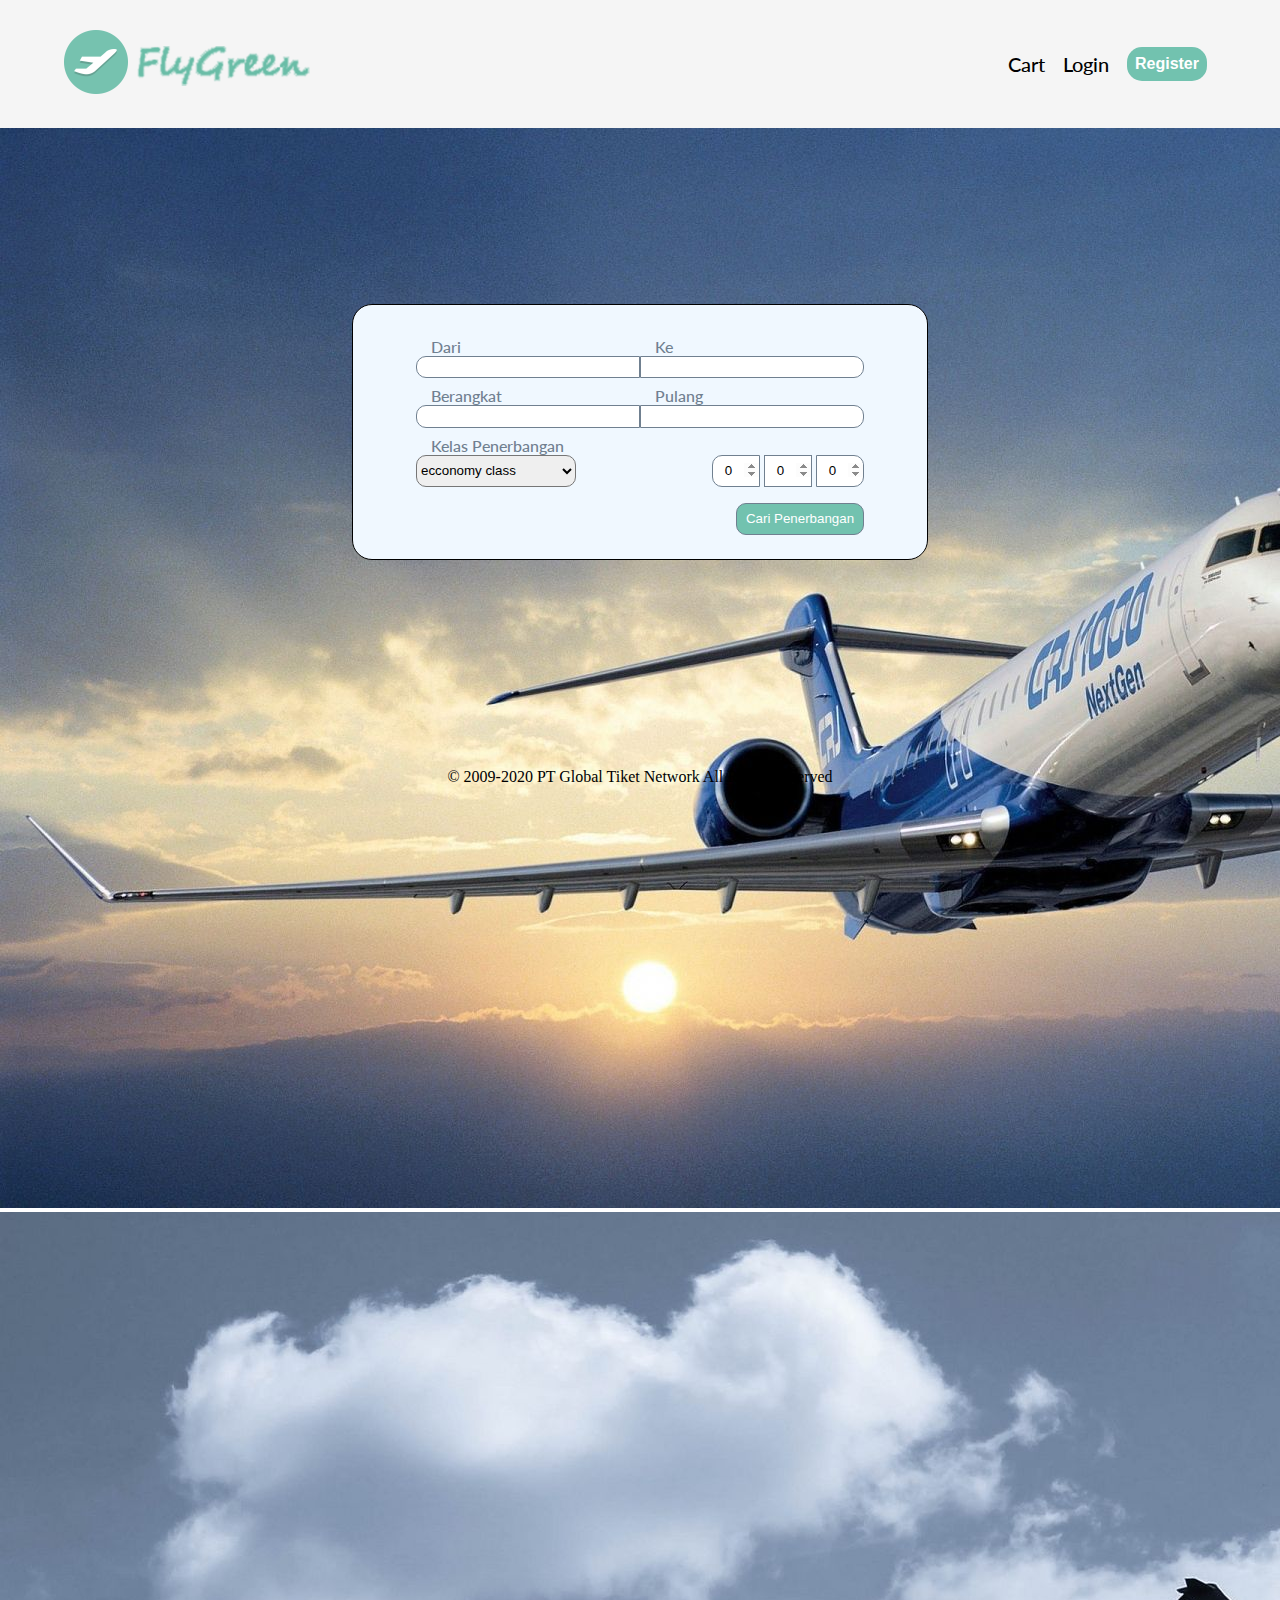
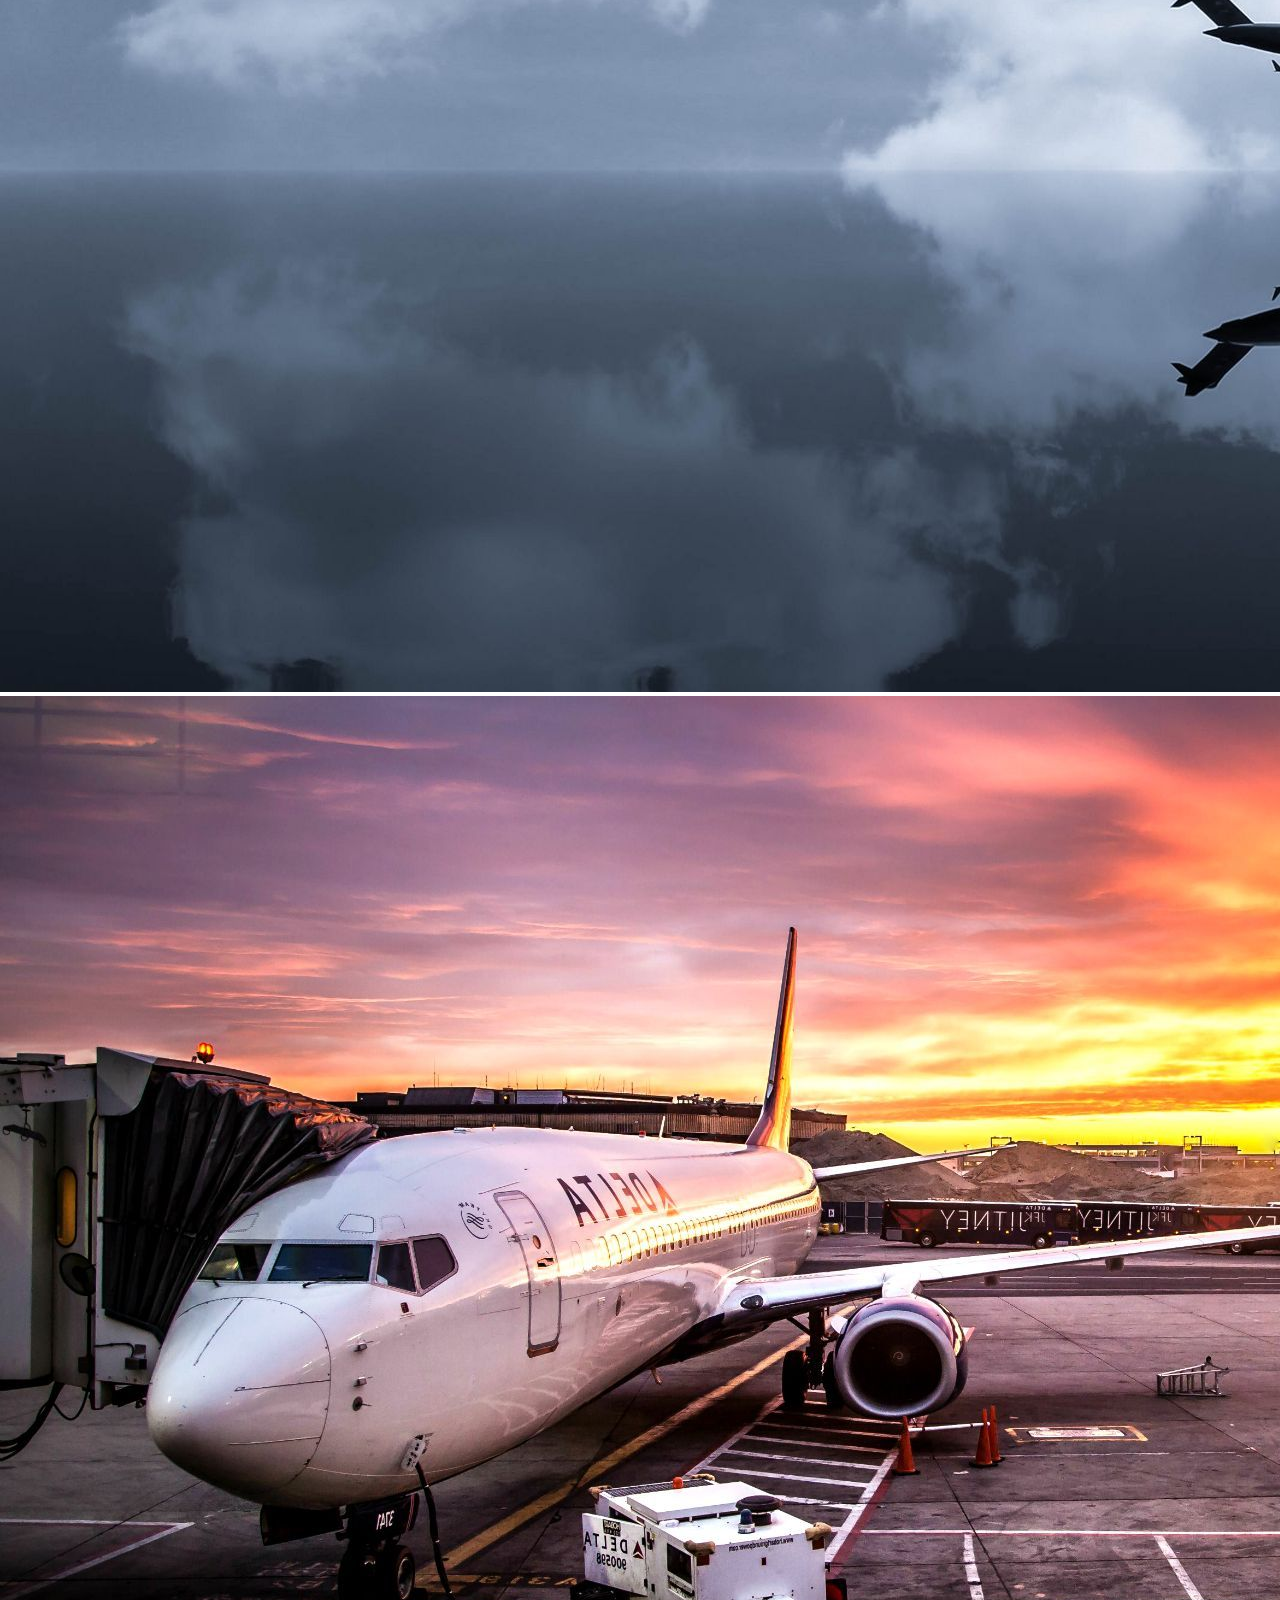
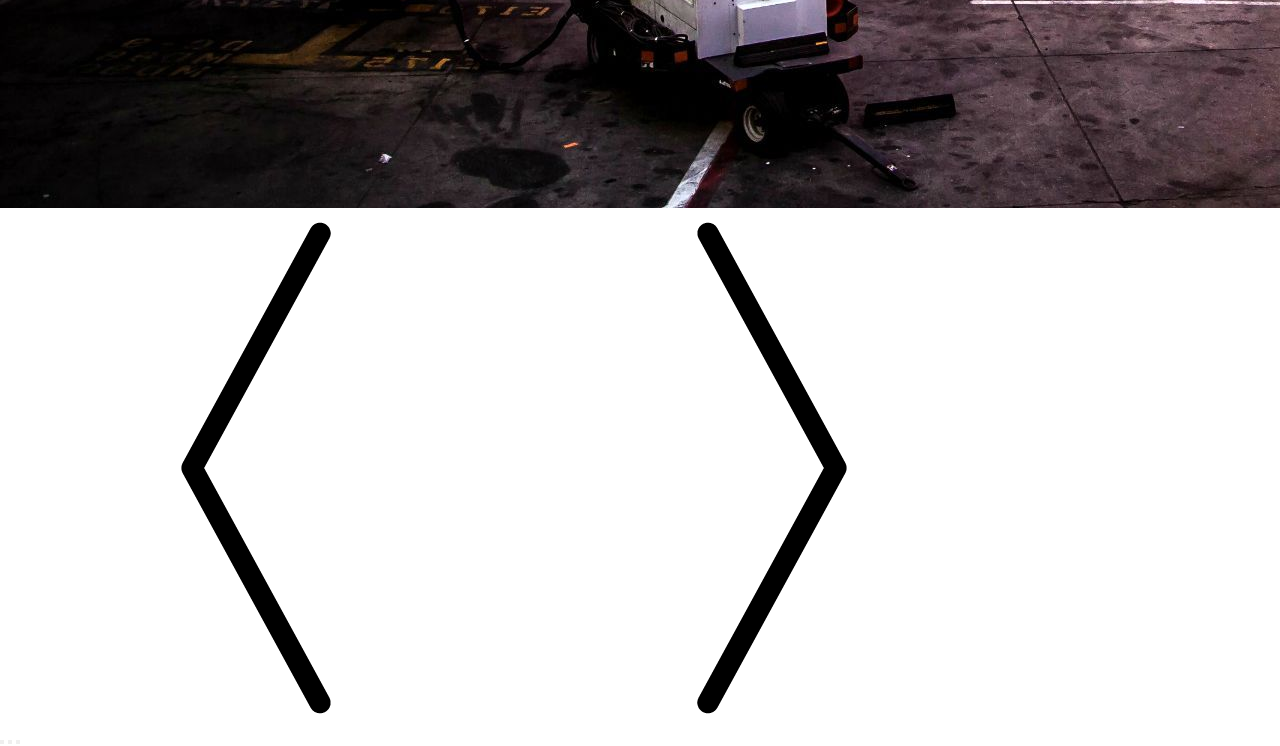
<file: index.html>
<!DOCTYPE html>
<html lang="en">
<head>
    <meta charset="UTF-8">
    <meta name="viewport" content="width=device-width, initial-scale=1.0">
    <title>Fly Green</title>
    <link rel="icon" href="img/1132272.png">
    <link rel="stylesheet" href="style.css">
    <link href="https://fonts.googleapis.com/css?family=Lato&display=swap" rel="stylesheet">
</head>
<body>
    <nav class="navbar">
        <span class="navbar_Logo">
            <img class="logo" src="img/1132272.png">
            <img class="company_name" src="img/nama.png">
        </span>
        <ul class="navbar_menu">
            <li class="navbar_items">cart</li>
            <li class="navbar_items"><a href="login.html">login</a></li>
            <li class="navbar_items"><a href="register.html"><button>Register</button></a></li>
        </ul>
    </nav>
    <div class="content">
        <div class="registration">
            <div class="carousel">
                
                <div class="carousel_container">
                    <ul class="carousel_track">
                        <li class="carousel_slide currentSlide">
                            <img class="carousel_image" src="img/carousel_sample.jpg" alt="picture1">
                        </li>
                        <li class="carousel_slide">
                            <img class="carousel_image" src="img/carousel_sample1.jpg" alt="picture1">
                        </li>
                        <li class="carousel_slide">
                            <img class="carousel_image" src="img/carousel_sample2.jpg" alt="picture1">
                        </li>
                    </ul>
                    <!-- <div class="slidex fade">
                        <img class="carousel_image" src="img/carousel_sample.jpg" alt="picture1">
                        <div class="carousel_caption">a Plane Flying</div>
                    </div>
                    <div class="slidex fade" >
                        <img class="carousel_image" src="img/carousel_sample1.jpg" alt="picture1">
                        <div class="carousel_caption">a Plane on the Sea</div>
                    </div>
                    <div class="slidex fade">
                        <img class="carousel_image" src="img/carousel_sample2.jpg" alt="picture1">
                        <div class="carousel_caption">a Docked Plane</div>
                    </div> -->
                </div>
                <a class="carousel_button prev"><img src="img/Arrow-Left-icon.png"></a>
                <a class="carousel_button next"><img src="img/Arrow-Right-icon.png"></a>
            </div>
            <div class="carousel_nav">
                <button class="carousel_indicator current_slide" ></button>
                <button class="carousel_indicator"></button>
                <button class="carousel_indicator"></button>
                <!-- <span class="progress_bar step4"></span>
                <span class="progress_bar step5"></span> -->
            </div>
            <div class="form_cari_penerbangan">
                <div class="form1">
                    <label class="label_index" for="fdari">Dari</label>
                    <input class="input_index left" type="text" id="fdari" name="fdari">
                    <label class="label_index" for="fberangkat">Berangkat</label>
                    <input class="input_index left"type="text" id="fname" name="fname">
                    <label class="label_index" for="flight_class">Kelas Penerbangan</label>
                    <select class="select_flight" id="flight_class" name="class">
                        <option value="ecconomy">ecconomy class</option>
                        <option value="first">first class</option>
                        <option value="business">business class</option>
                    </select>
                </div>
                <div class="form2">
                    <label class="label_index" for="fke">Ke</label>
                    <input class="input_index right" type="text" id="fke" name="fke">
                    <label class="label_index" for="fpulang">Pulang</label>
                    <input class="input_index right" type="text" id="fpulang" name="fpulang">
                    <span class="passenger">
                        <input  id="adult" class="pass_number left" type="number" min="0" step="1" value="0">
                        <input  id="kids" class="pass_number" type="number" min="0" step="1" value="0">
                        <input  id="baby" class="pass_number right" type="number" min="0" step="1" value="0">
                    </span>
                    <input class="submit_button" type="submit" value="Cari Penerbangan"> 
                </div>
            </div>
        </div>
    </div>

    <footer>
        <p class="copyright">© 2009-2020 PT Global Tiket Network All Rights Reserved</p>
    </footer>
    <script src="carousel.js"></script>
</body>

</html>
</file>
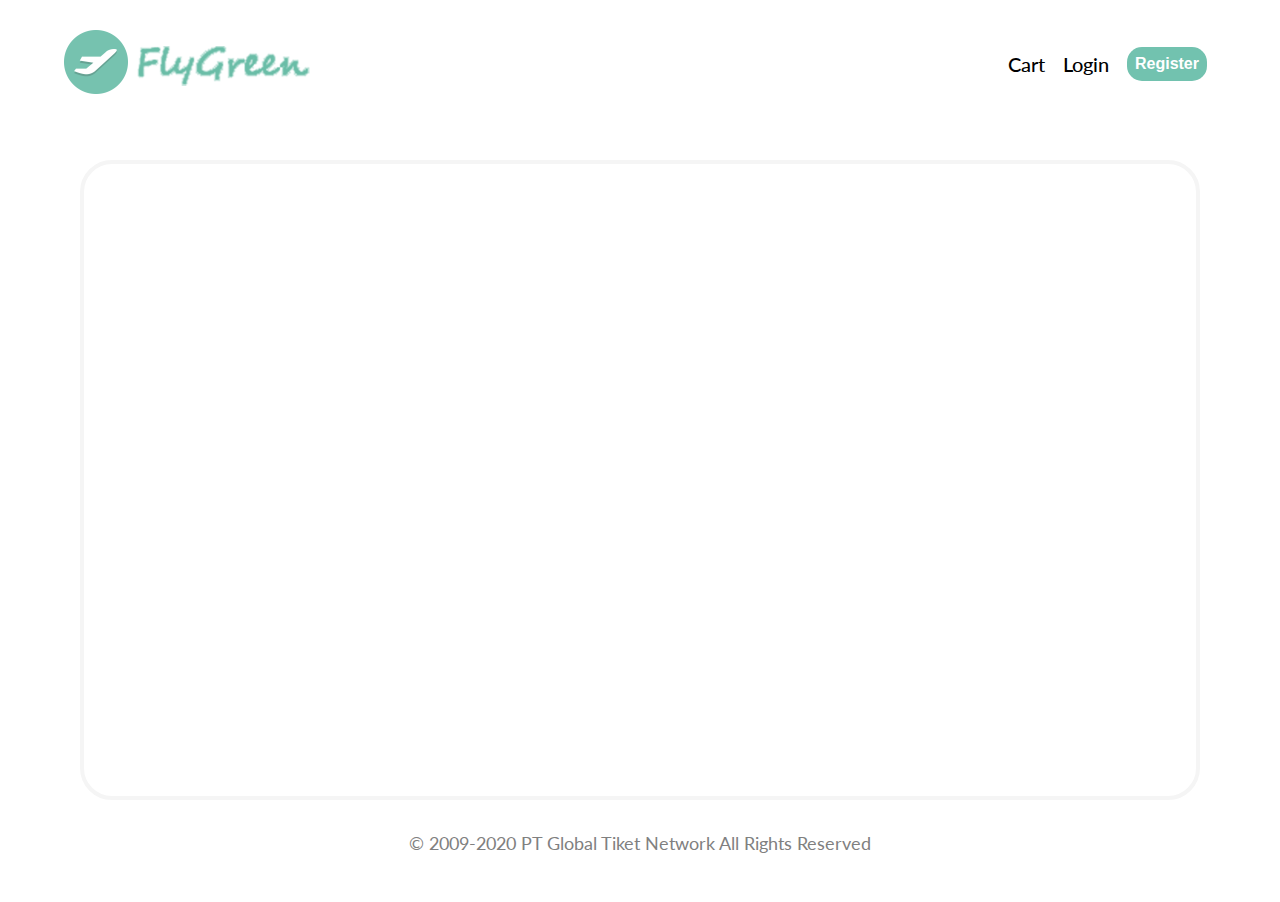
<file: cart.html>
<!DOCTYPE html>
<html lang="en">
<head>
    <meta charset="UTF-8">
    <meta name="viewport" content="width=device-width, initial-scale=1.0">
    <title>Fly Green</title>
    <link rel="icon" href="img/1132272.png">
    <link rel="stylesheet" href="style.css">
    <link href="https://fonts.googleapis.com/css?family=Lato&display=swap" rel="stylesheet"> 
    <link rel="stylesheet" href="https://cdnjs.cloudflare.com/ajax/libs/font-awesome/4.7.0/css/font-awesome.min.css"> 
</head>
<body>
    <nav class="navbar_cart">
        <span class="navbar_logo_cart">
            <img class="logo_cart" src="img/1132272.png">
            <img class="company_name_cart" src="img/nama.png">
        </span>
        <ul class="navbar_menu">
            <li class="navbar_items">Cart</li>
            <li class="navbar_items"><a href="login.html">Login</a></li>
            <li class="navbar_items"><a href="register.html"><button>Register</button></a></li>
        </ul>
    </nav>
    <div class="cart_body">
        <div class="cart_form">

        </div>    
    </div>

    <footer>
        <p class="copyright_cart">© 2009-2020 PT Global Tiket Network All Rights Reserved</p>
    </footer>
    
</body>
</html>
</file>
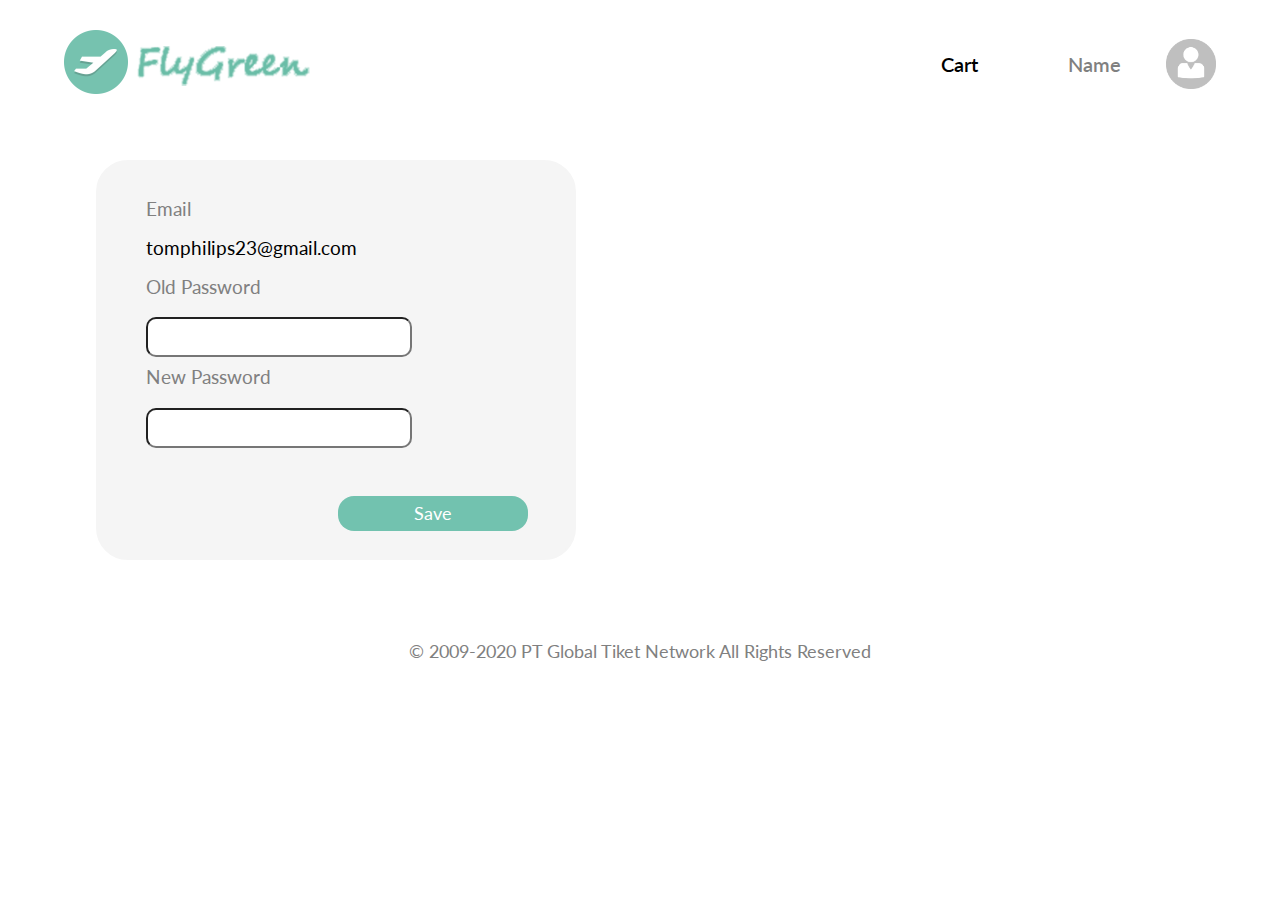
<file: changepass.html>
<!DOCTYPE html>
<html lang="en">
<head>
    <meta charset="UTF-8">
    <meta name="viewport" content="width=device-width, initial-scale=1.0">
    <title>Fly Green</title>
    <link rel="icon" href="img/1132272.png">
    <link rel="stylesheet" href="style.css">
    <link href="https://fonts.googleapis.com/css?family=Lato&display=swap" rel="stylesheet"> 
    <link rel="stylesheet" href="https://cdnjs.cloudflare.com/ajax/libs/font-awesome/4.7.0/css/font-awesome.min.css"> 
</head>
<body>
    <nav class="navbar_pass">
        <span class="navbar_logo_pass">
            <img class="logo_pass" src="img/1132272.png">
            <img class="company_name_pass" src="img/nama.png">
        </span>
        <ul class="navbar_menu_pass">
            <li class="navbar_items_pass"><a href="cart.html">Cart</a></li>
            <li class="navbar_items_pass">Name</li>
            <img class="person_pass" src="img/profile.gif">
        </ul>
    </nav>
    <div class="change_pass_form">
        <div class="change_pass_email">
            <p>Email</p>
        </div>
        <div class="change_pass_email_user">
            <p>tomphilips23@gmail.com</p>
        </div>
        <div class="old_pass_title">
            <p>Old Password</p>
        </div>
        <div class="old_pass_box_">
            <input class="input_change_pass" type="password" id="email" name="email">
        </div>
        <div class="new_pass_title">
            <p>New Password</p>
        </div>
        <div class="new_pass_box">
            <input class="input_change_pass" type="password" id="email" name="email">
        </div> 
        <div class="save_pass_button">
            <a href="#"><button class="save">Save</button></a>
        </div>          
    </div>
    <footer>
        <p class="copyright_pass">© 2009-2020 PT Global Tiket Network All Rights Reserved</p>
    </footer>
</body>
</html>
</file>
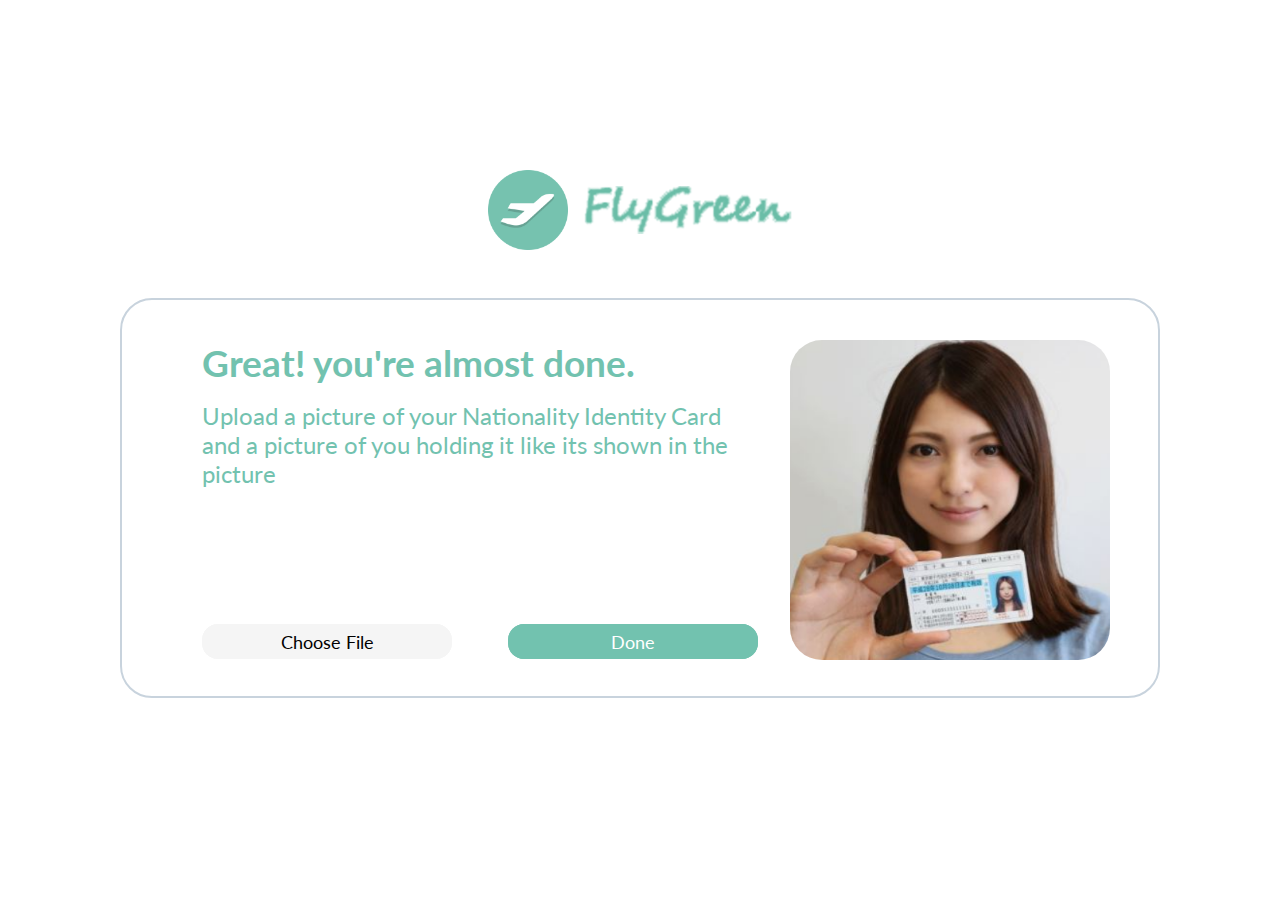
<file: confirm.html>
<!DOCTYPE html>
<html lang="en">
<head>
    <meta charset="UTF-8">
    <meta name="viewport" content="width=device-width, initial-scale=1.0">
    <title>Fly Green</title>
    <link rel="icon" href="img/1132272.png">
    <link rel="stylesheet" href="style.css">
    <link href="https://fonts.googleapis.com/css?family=Lato&display=swap" rel="stylesheet"> 
    <link rel="stylesheet" href="https://cdnjs.cloudflare.com/ajax/libs/font-awesome/4.7.0/css/font-awesome.min.css"> 
</head>
<body class="confirm_body">
    <div class="logo_confirm_name">
        <img class="logoc" src="img/1132272.png">
        <img class="namec" src="img/nama.png">
    </div>

    <div class="confirm_form">
        <div class="confirm_left">
            <div class="confirm_title">
                <h3>Great! you're almost done.</h3>
            </div>
            <div class="confirm_desc">
            <p>
                Upload a picture of your Nationality Identity Card and
                a picture of you holding it like its shown
                in the picture
            </p> 
            </div>
            <div class="confirm_button">
                <div class="choose_button">
                    <a href="#"><button class="choosefile2">Choose File</button></a>
                </div>
                <div class="done_button">
                    <a href="success.html"><button class="done">Done</button></a>
                </div>                 
            </div>
        </div>
        <div class="Confirm_right">
            <img class="person" src="img/Screenshot_7.png">
        </div>
    </div>
</body>
</html>
</file>
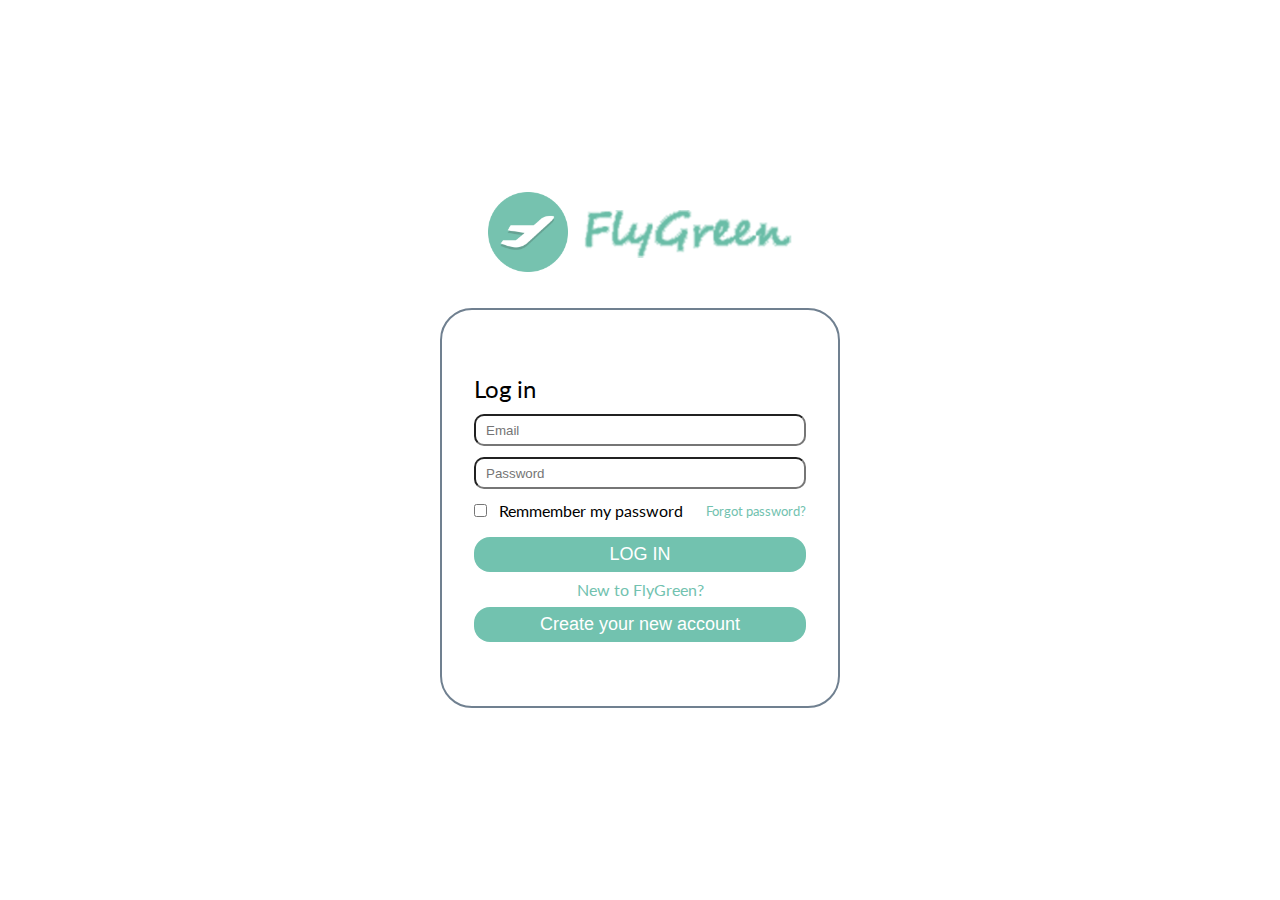
<file: login.html>
<!DOCTYPE html>
<html lang="en">
<head>
    <meta charset="UTF-8">
    <meta name="viewport" content="width=device-width, initial-scale=1.0">
    <title>Fly Green</title>
    <link rel="icon" href="img/1132272.png">
    <link rel="stylesheet" href="style.css">
    <link href="https://fonts.googleapis.com/css?family=Lato&display=swap" rel="stylesheet"> 
</head>
<body class="login_body">
    <div class="logo_name_holder">
        <a href="index.html"><img class="logom" src="img/1132272.png"></a>
        <img class="namem"src="img/nama.png">
    </div>
    <div class="login_form">
        <div class="login_title">
            <p>Log in</p>
        </div>
        <div class="email_box">
            <input class="input" type="text" id="email" name="email" placeholder="Email">
        </div>
        <div class="password_box">
            <input class="input" type="password" id="email" name="email" placeholder="Password">
        </div>
        <div class="remmember_box">
            <span>
                <input class="rmb" id="remmember" type="checkbox">
                <label class="rmb_label" for="remmember">Remmember my password</label>
            </span>
            <a class="forgot" href="#">Forgot password?</a>
        </div>
        <div class="login_button">
            <input class="lgn_button" type="submit" id="login" value="Log In"> 
        </div>
        <div class="newto_line">
            <span class="newto">New to FlyGreen?</span>
        </div>
        <div class="createnew_button">
            <a href="register.html"><button class="createnew">Create your new account</button></a>
        </div>
    </div>

</body>
</html>
</file>
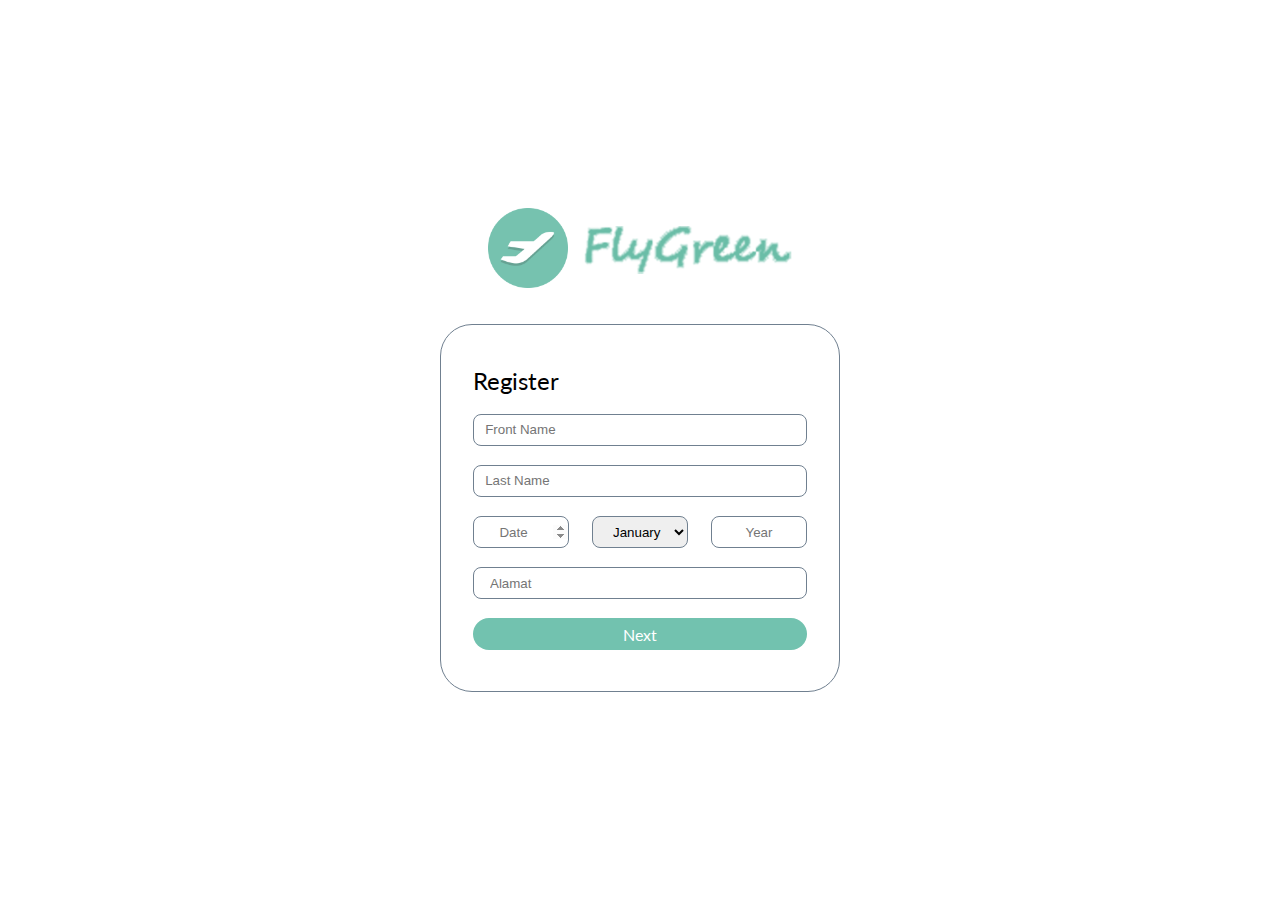
<file: register.html>
<!DOCTYPE html>
<html lang="en">
    <head>
        <meta charset="UTF-8">
        <meta name="viewport" content="width=device-width, initial-scale=1.0">
        <title>Fly Green</title>
        <link rel="icon" href="img/1132272.png">
        <link rel="stylesheet" href="style.css">
        <link href="https://fonts.googleapis.com/css?family=Lato&display=swap" rel="stylesheet"> 
    </head>
    <body class="regis_body">
        <div class="logo_regis">
            <a href="index.html"><img class="logo_form" src="img/1132272.png"></a>
            <img class="nama" src="img/nama.png">
        </div>
        <div class="regis_container">
            <div class="judul"><p>register</p></div>
                <form class="regis_name">
                    <input class="name" type="text" id="fname" name="fname" placeholder="Front Name">
                    <input class="name" type="text" id="bname" name="bname" placeholder="Last Name">
                    <span class="birth_date">
                        <input type="number" max="31" min="1" id="bdate" name="bdate" placeholder="Date">
                        <select id="bmonth" name="bmonth" placeholder="Month">
                            <option value="January">January</option>
                            <option value="Februray">Februray</option>
                            <option value="March">March</option>
                            <option value="April">April</option>
                            <option value="May">May</option>
                            <option value="June">June</option>
                            <option value="July">July</option>
                            <option value="August">August</option>
                            <option value="September">September</option>
                            <option value="October">October</option>
                            <option value="November">November</option>
                            <option value="December">December</option>
                        </select>
                        <input type="text" id="byear" name="byear" placeholder="Year">
                    </span>
                <input type="text" id="alamat" name="alamat" placeholder="Alamat">
            </form>
            <a href="register2.html"><button id="next">Next</button></a>
        </div>
    </body>
</html>
</file>
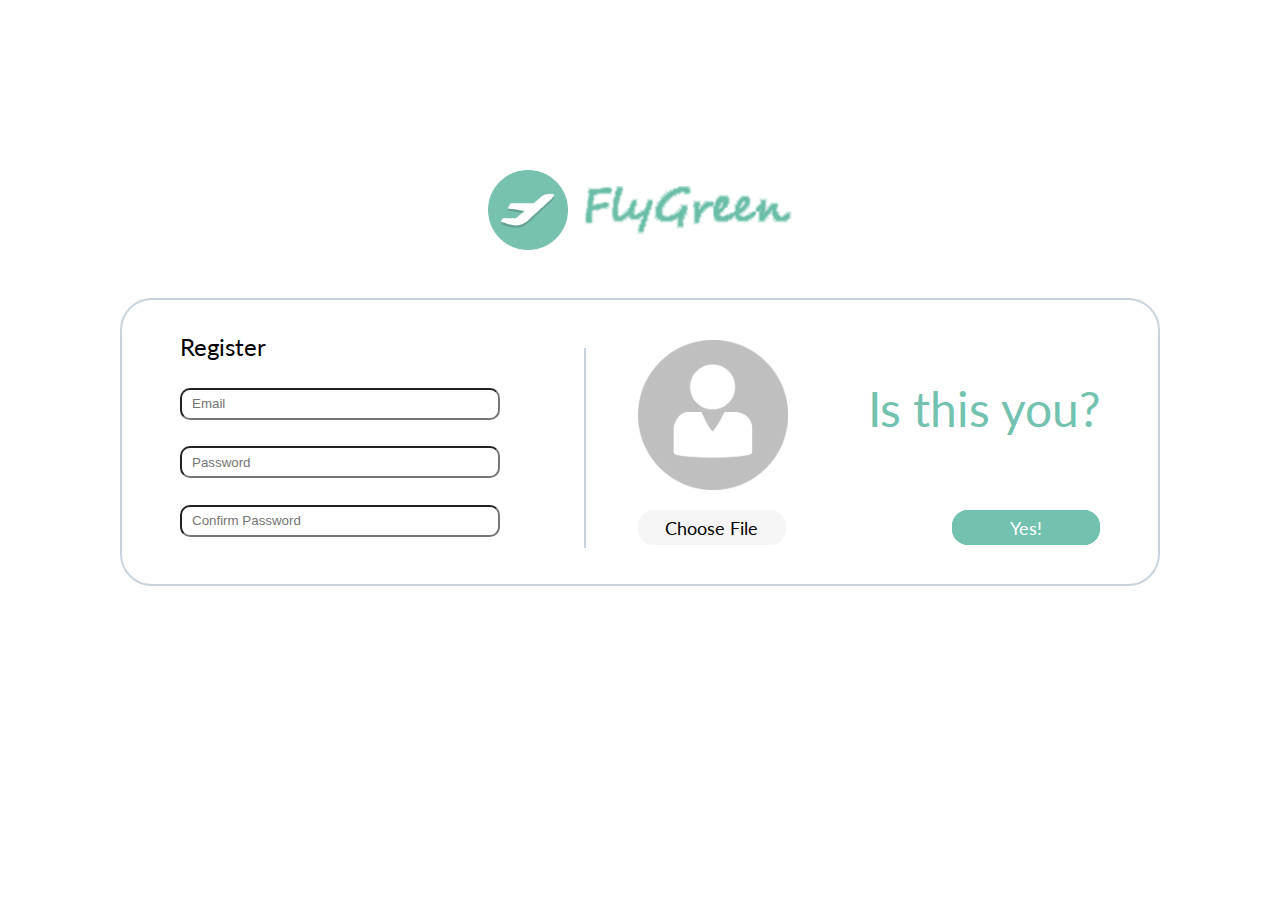
<file: register2.html>
<!DOCTYPE html>
<html lang="en">
<head>
    <meta charset="UTF-8">
    <meta name="viewport" content="width=device-width, initial-scale=1.0">
    <title>Fly Green</title>
    <link rel="icon" href="img/1132272.png">
    <link rel="stylesheet" href="style.css">
    <link href="https://fonts.googleapis.com/css?family=Lato&display=swap" rel="stylesheet"> 
    <link rel="stylesheet" href="https://cdnjs.cloudflare.com/ajax/libs/font-awesome/4.7.0/css/font-awesome.min.css"> 
</head>
<body class="register_email_body">
    <div class="register_email_logo">
        <img class="logoe" src="img/1132272.png">
        <img class="namee" src="img/nama.png">
    </div>
    <div class="register_email_form">
        <div class="register_email_left">
            <div class="register_email_title">
                <p>Register</p>
            </div>
            <div class="register_email_box">
                <input class="input_register" type="text" id="email" name="email" placeholder="Email">
            </div>
            <div class="register_password_box">
                <input class="input_register" type="password" id="email" name="email" placeholder="Password">
            </div>
            <div class="register_confirm_password_box">
                <input class="input_register" type="password" id="email" name="email" placeholder="Confirm Password">
            </div>           
        </div>
        <div class="border"
            style="width: 0px; height: 200px; border: 1.5px rgb(200, 211, 221) solid;">
        </div>
        <div class="register_email_right">
            <div class="register_email_desc">
                <div class="register_image">
                    <img class="person_register" src="img/profile.gif">
                </div>
                <div class="is_this_u">
                    <p>Is this you?</p>
                </div>
            </div>
            <div class="register_email_button">
                <div class="register_email_choose">
                    <a href="#"><button class="choosefile1">Choose File</button></a>
                </div>
                <div class="yes_button">
                    <a href="confirm.html"><button class="yes">Yes!</button></a>
                </div>      
            </div>
        </div>
    </div>
    
</body>
</html>
</file>
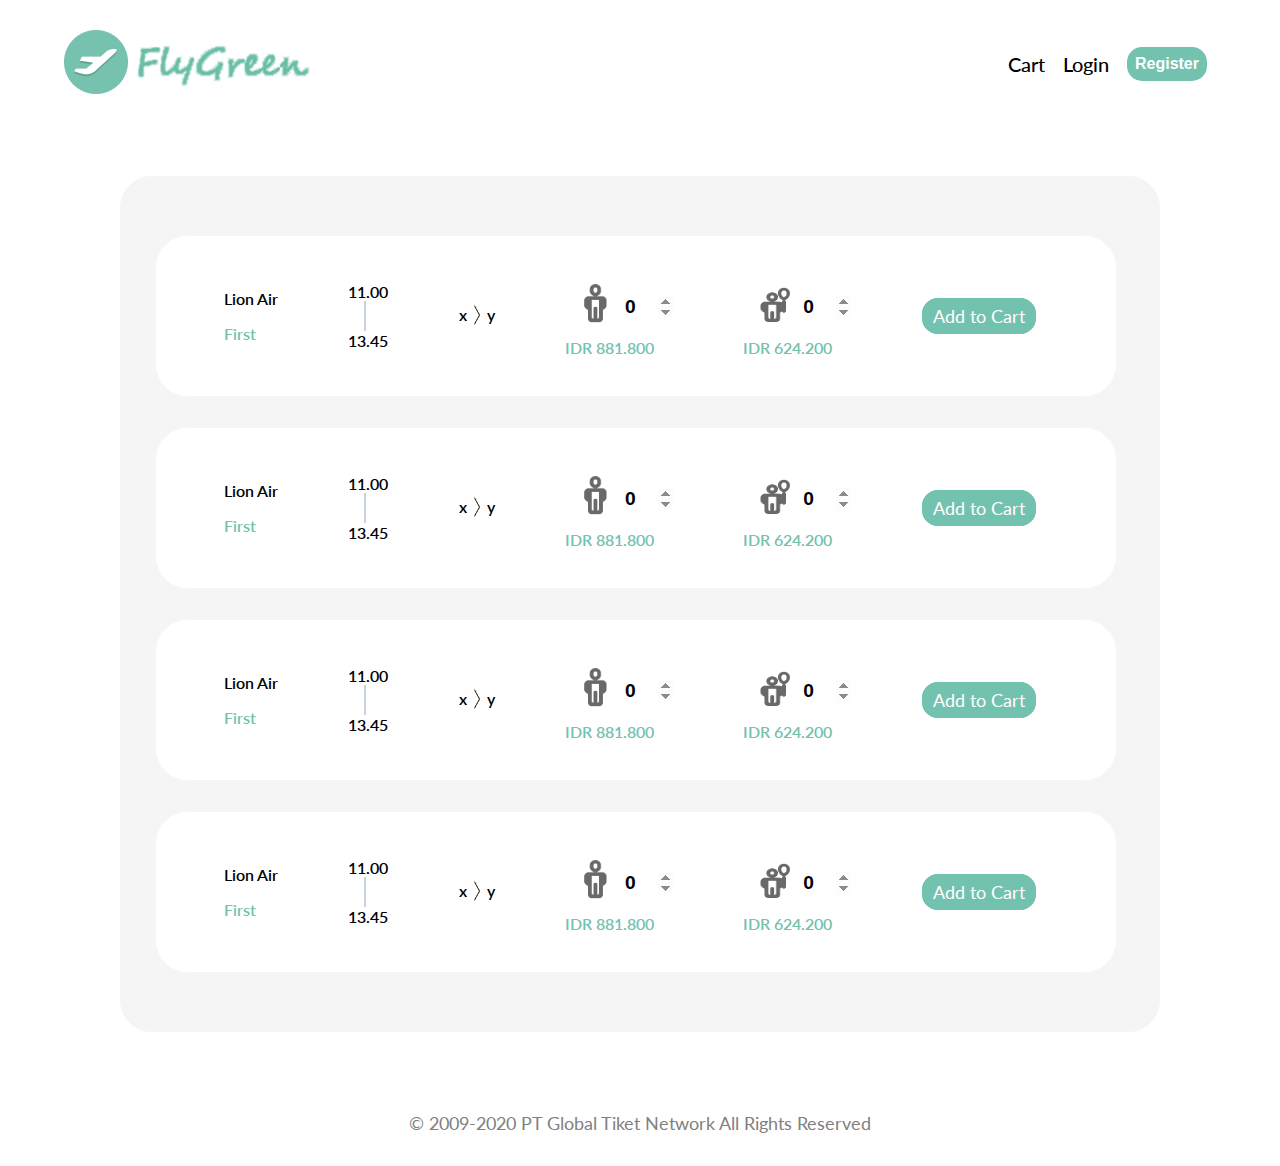
<file: searching.html>
<!DOCTYPE html>
<html lang="en">
<head>
    <meta charset="UTF-8">
    <meta name="viewport" content="width=device-width, initial-scale=1.0">
    <title>Fly Green</title>
    <link rel="icon" href="img/1132272.png">
    <link rel="stylesheet" href="style.css">
    <link href="https://fonts.googleapis.com/css?family=Lato&display=swap" rel="stylesheet"> 
</head>
<body>
    <nav class="navbar_search">
        <span class="navbar_logo_search">
            <img class="logo_search" src="img/1132272.png">
            <img class="company_name_search" src="img/nama.png">
        </span>
        <ul class="navbar_menu">
            <li class="navbar_items">Cart</li>
            <li class="navbar_items"><a href="login.html">Login</a></li>
            <li class="navbar_items"><a href="register.html"><button>Register</button></a></li>
        </ul>
    </nav>
    <div class="search_body">
        <div class="search_form">
            <div class="search_ticket_form">
                <div class="search_plane_form">
                    <div class="search_plane_name">
                        <p>Lion Air</p>
                    </div>
                    <div class="search_plane_class">
                        <p>First</p>
                    </div>
                </div>
                <div class="search_time_form">
                    <div class="search_depature_time">
                        <p>11.00</p>
                    </div>
                    <div class="search_border"
                        style="width: 0px; height: 30px; border: 1.5px rgb(200, 211, 221) solid;">
                    </div>
                    <div class="search_arrival_time">
                        <p>13.45</p>
                    </div>
                </div>
                <div class="search_x_y_form">
                    <div class="search_x">
                        <p>x</p>
                    </div>
                    <div class="arrow_search">
                        <img class="arrow_search_right"  src="img/Arrow-Right-icon.png">
                    </div>
                    <div class="search_y">
                        <p>y</p>
                    </div>
                </div>
                <div class="search_price1_form">
                    <div class="search_people_number1">
                        <div class="search_people_number_pict1">
                            <img class="search_people_number_1" src="img/Screenshot_4.png">
                        </div>
                        <div class="search_adult_passenger">
                            <input  id="adult" class="search_passenger_number" type="number" min="0" step="1" value="0">
                        </div>
                    </div>
                    <div class="search_ticket_price1">
                        <p>IDR 881.800</p>
                    </div>
                </div>
                <div class="search_price2_form">
                    <div class="search_people_number2">
                        <div class="search_people_number_pict2">
                            <img class="search_people_number_2" src="img/Screenshot_1.png">
                        </div>
                        <div class="search_kid_passenger">
                            <input  id="kid" class="search_passenger_number" type="number" min="0" step="1" value="0">
                        </div>
                    </div>
                    <div class="search_ticket_price2">
                        <p>IDR 624.200</p>
                    </div>
                </div>
                <div class="search_button">
                    <div class="add_to_cart">
                        <a href="#"><button class="addtocart">Add to Cart</button></a>
                    </div>      
                </div>
            </div>



            
            <div class="search_ticket_form">
                <div class="search_plane_form">
                    <div class="search_plane_name">
                        <p>Lion Air</p>
                    </div>
                    <div class="search_plane_class">
                        <p>First</p>
                    </div>
                </div>
                <div class="search_time_form">
                    <div class="search_depature_time">
                        <p>11.00</p>
                    </div>
                    <div class="search_border"
                        style="width: 0px; height: 30px; border: 1.5px rgb(200, 211, 221) solid;">
                    </div>
                    <div class="search_arrival_time">
                        <p>13.45</p>
                    </div>
                </div>
                <div class="search_x_y_form">
                    <div class="search_x">
                        <p>x</p>
                    </div>
                    <div class="arrow_search">
                        <img class="arrow_search_right"  src="img/Arrow-Right-icon.png">
                    </div>
                    <div class="search_y">
                        <p>y</p>
                    </div>
                </div>
                <div class="search_price1_form">
                    <div class="search_people_number1">
                        <div class="search_people_number_pict1">
                            <img class="search_people_number_1" src="img/Screenshot_4.png">
                        </div>
                        <div class="search_adult_passenger">
                            <input  id="adult" class="search_passenger_number" type="number" min="0" step="1" value="0">
                        </div>
                    </div>
                    <div class="search_ticket_price1">
                        <p>IDR 881.800</p>
                    </div>
                </div>
                <div class="search_price2_form">
                    <div class="search_people_number2">
                        <div class="search_people_number_pict2">
                            <img class="search_people_number_2" src="img/Screenshot_1.png">
                        </div>
                        <div class="search_kid_passenger">
                            <input  id="kid" class="search_passenger_number" type="number" min="0" step="1" value="0">
                        </div>
                    </div>
                    <div class="search_ticket_price2">
                        <p>IDR 624.200</p>
                    </div>
                </div>
                <div class="search_button">
                    <div class="add_to_cart">
                        <a href="#"><button class="addtocart">Add to Cart</button></a>
                    </div>      
                </div>
            </div>




            <div class="search_ticket_form">
                <div class="search_plane_form">
                    <div class="search_plane_name">
                        <p>Lion Air</p>
                    </div>
                    <div class="search_plane_class">
                        <p>First</p>
                    </div>
                </div>
                <div class="search_time_form">
                    <div class="search_depature_time">
                        <p>11.00</p>
                    </div>
                    <div class="search_border"
                        style="width: 0px; height: 30px; border: 1.5px rgb(200, 211, 221) solid;">
                    </div>
                    <div class="search_arrival_time">
                        <p>13.45</p>
                    </div>
                </div>
                <div class="search_x_y_form">
                    <div class="search_x">
                        <p>x</p>
                    </div>
                    <div class="arrow_search">
                        <img class="arrow_search_right"  src="img/Arrow-Right-icon.png">
                    </div>
                    <div class="search_y">
                        <p>y</p>
                    </div>
                </div>
                <div class="search_price1_form">
                    <div class="search_people_number1">
                        <div class="search_people_number_pict1">
                            <img class="search_people_number_1" src="img/Screenshot_4.png">
                        </div>
                        <div class="search_adult_passenger">
                            <input  id="adult" class="search_passenger_number" type="number" min="0" step="1" value="0">
                        </div>
                    </div>
                    <div class="search_ticket_price1">
                        <p>IDR 881.800</p>
                    </div>
                </div>
                <div class="search_price2_form">
                    <div class="search_people_number2">
                        <div class="search_people_number_pict2">
                            <img class="search_people_number_2" src="img/Screenshot_1.png">
                        </div>
                        <div class="search_kid_passenger">
                            <input  id="kid" class="search_passenger_number" type="number" min="0" step="1" value="0">
                        </div>
                    </div>
                    <div class="search_ticket_price2">
                        <p>IDR 624.200</p>
                    </div>
                </div>
                <div class="search_button">
                    <div class="add_to_cart">
                        <a href="#"><button class="addtocart">Add to Cart</button></a>
                    </div>      
                </div>
            </div>




            <div class="search_ticket_form">
                <div class="search_plane_form">
                    <div class="search_plane_name">
                        <p>Lion Air</p>
                    </div>
                    <div class="search_plane_class">
                        <p>First</p>
                    </div>
                </div>
                <div class="search_time_form">
                    <div class="search_depature_time">
                        <p>11.00</p>
                    </div>
                    <div class="search_border"
                        style="width: 0px; height: 30px; border: 1.5px rgb(200, 211, 221) solid;">
                    </div>
                    <div class="search_arrival_time">
                        <p>13.45</p>
                    </div>
                </div>
                <div class="search_x_y_form">
                    <div class="search_x">
                        <p>x</p>
                    </div>
                    <div class="arrow_search">
                        <img class="arrow_search_right"  src="img/Arrow-Right-icon.png">
                    </div>
                    <div class="search_y">
                        <p>y</p>
                    </div>
                </div>
                <div class="search_price1_form">
                    <div class="search_people_number1">
                        <div class="search_people_number_pict1">
                            <img class="search_people_number_1" src="img/Screenshot_4.png">
                        </div>
                        <div class="search_adult_passenger">
                            <input  id="adult" class="search_passenger_number" type="number" min="0" step="1" value="0">
                        </div>
                    </div>
                    <div class="search_ticket_price1">
                        <p>IDR 881.800</p>
                    </div>
                </div>
                <div class="search_price2_form">
                    <div class="search_people_number2">
                        <div class="search_people_number_pict2">
                            <img class="search_people_number_2" src="img/Screenshot_1.png">
                        </div>
                        <div class="search_kid_passenger">
                            <input  id="kid" class="search_passenger_number" type="number" min="0" step="1" value="0">
                        </div>
                    </div>
                    <div class="search_ticket_price2">
                        <p>IDR 624.200</p>
                    </div>
                </div>
                <div class="search_button">
                    <div class="add_to_cart">
                        <a href="#"><button class="addtocart">Add to Cart</button></a>
                    </div>      
                </div>
            </div>

        </div>
    </div>
    <footer>
        <p class="copyright_search">© 2009-2020 PT Global Tiket Network All Rights Reserved</p>
    </footer>
</body>
</html>
</file>
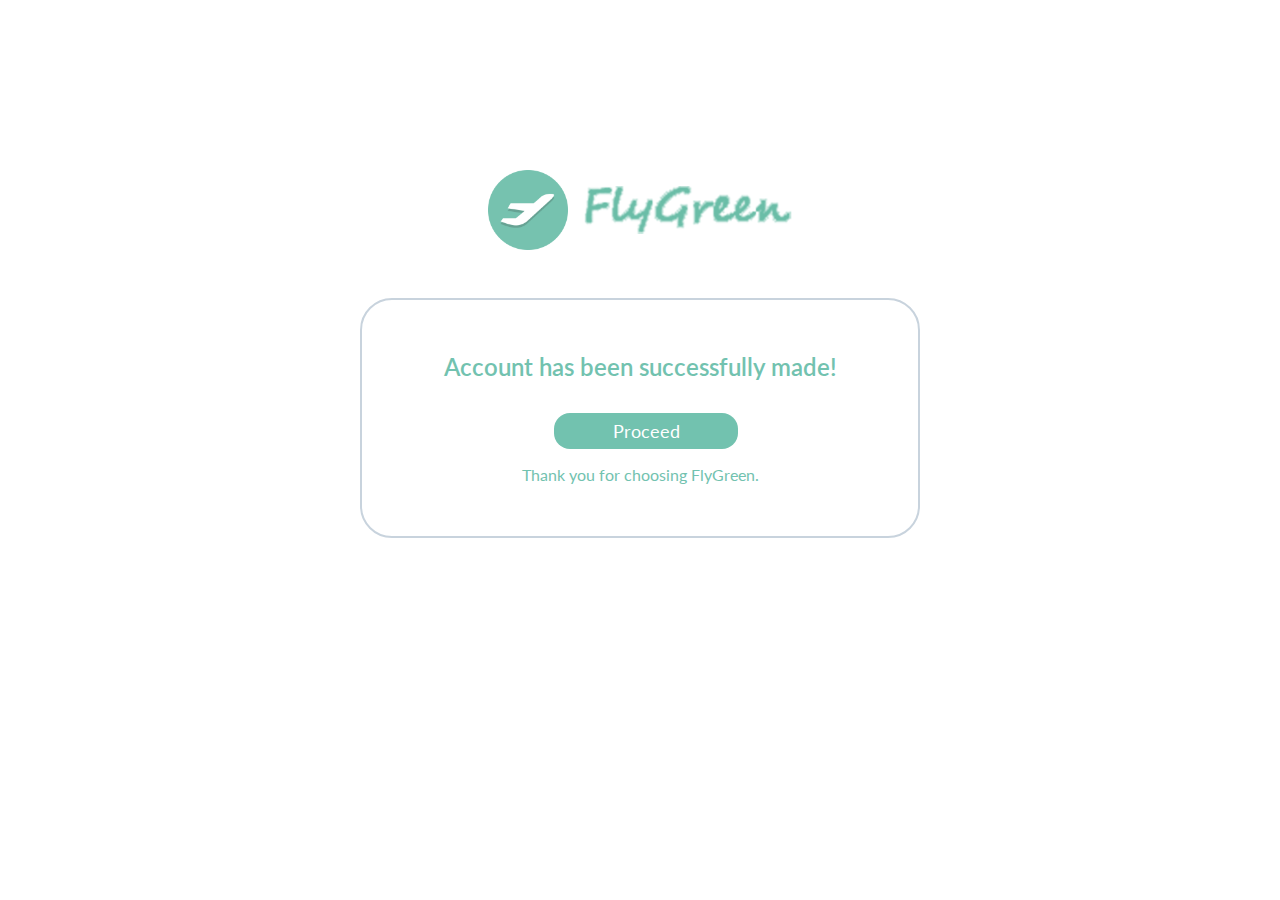
<file: success.html>
<!DOCTYPE html>
<html lang="en">
<head>
    <meta charset="UTF-8">
    <meta name="viewport" content="width=device-width, initial-scale=1.0">
    <title>Fly Green</title>
    <link rel="icon" href="img/1132272.png">
    <link rel="stylesheet" href="style.css">
    <link href="https://fonts.googleapis.com/css?family=Lato&display=swap" rel="stylesheet"> 
    <link rel="stylesheet" href="https://cdnjs.cloudflare.com/ajax/libs/font-awesome/4.7.0/css/font-awesome.min.css"> 
</head>
<body class="success_body">
    <div class="logo_success_name">
        <img class="logos" src="img/1132272.png">
        <img class="names" src="img/nama.png">
    </div>
    <div class="success_form">
        <div class="success_desc">
            <p>Account has been successfully made!</p>
        </div>
        <div class="success_button">
            <a href="index.html"><button class="proceed">Proceed</button></a>
        </div>
        <div class="thanks">
            <p>Thank you for choosing FlyGreen.</p>
        </div>
    </div>

</body>
</html>
</file>
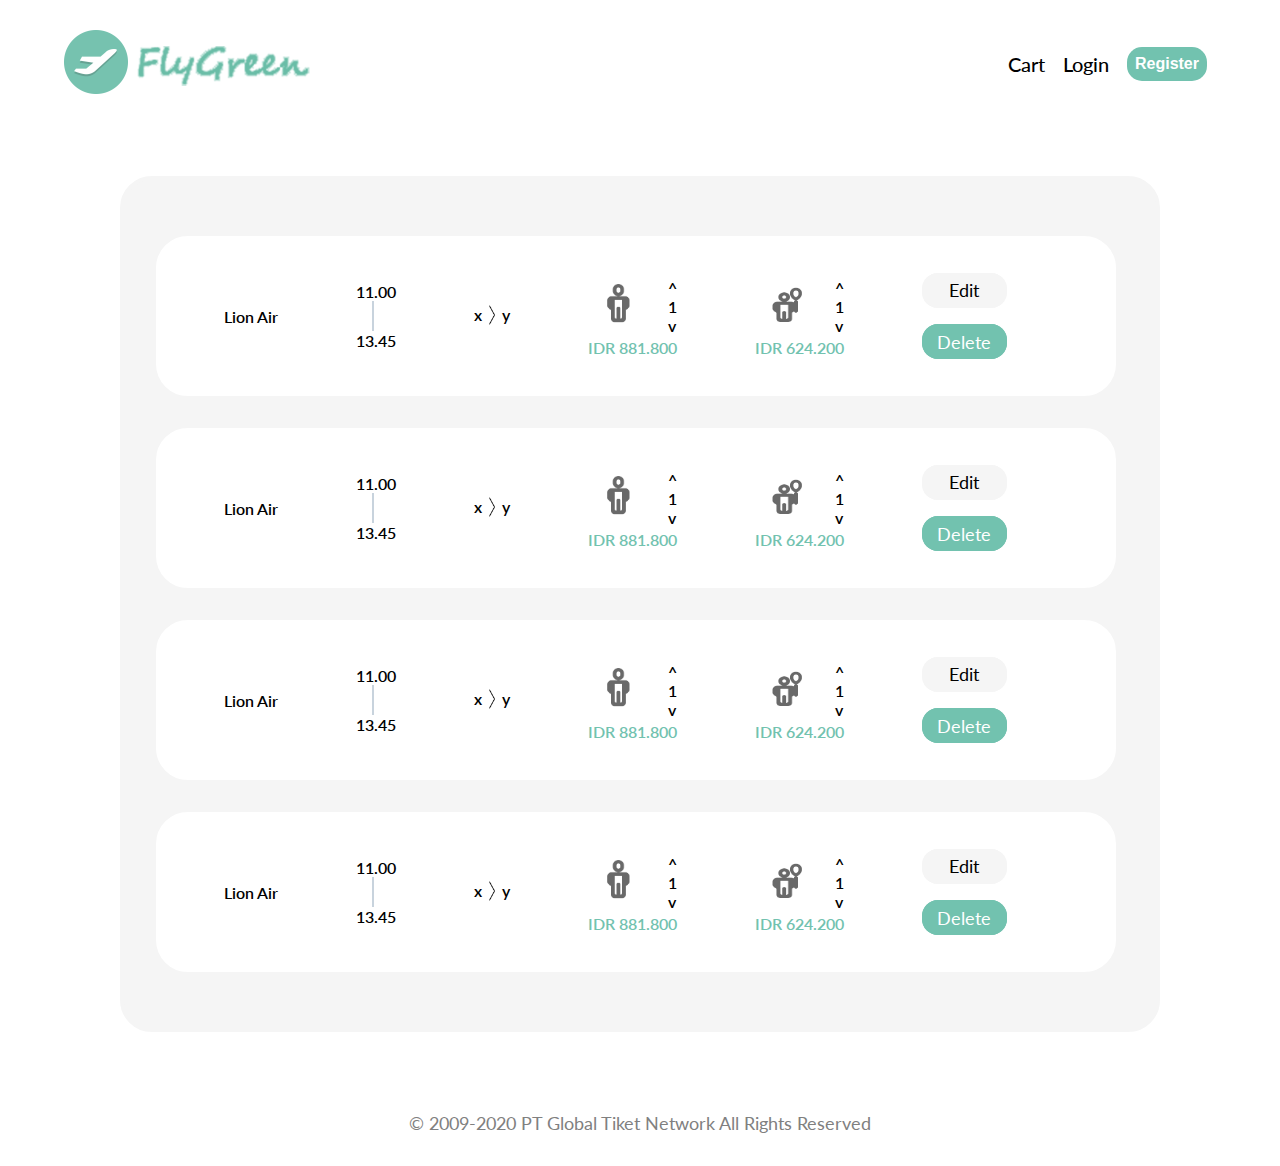
<file: usercart.html>
<!DOCTYPE html>
<html lang="en">
<head>
    <meta charset="UTF-8">
    <meta name="viewport" content="width=device-width, initial-scale=1.0">
    <title>Fly Green</title>
    <link rel="icon" href="img/1132272.png">
    <link rel="stylesheet" href="style.css">
    <link href="https://fonts.googleapis.com/css?family=Lato&display=swap" rel="stylesheet"> 
</head>
<body>
    <nav class="navbar_usercart">
        <span class="navbar_logo_usercart">
            <img class="logo_usercart" src="img/1132272.png">
            <img class="company_name_usercart" src="img/nama.png">
        </span>
        <ul class="navbar_menu">
            <li class="navbar_items">Cart</li>
            <li class="navbar_items"><a href="login.html">Login</a></li>
            <li class="navbar_items"><a href="register.html"><button>Register</button></a></li>
        </ul>
    </nav>
    <div class="usercart_body">
        <div class="usercart_form">
            <div class="ticket_form">
                <div class="plane_form">
                    <p>Lion Air</p>
                </div>
                <div class="time_form">
                    <div class="depature_time">
                        <p>11.00</p>
                    </div>
                    <div class="usercart_border"
                        style="width: 0px; height: 30px; border: 1.5px rgb(200, 211, 221) solid;">
                    </div>
                    <div class="arrival_time">
                        <p>13.45</p>
                    </div>
                </div>
                <div class="x_y_form">
                    <div class="x">
                        <p>x</p>
                    </div>
                    <div class="arrow_usercart">
                        <img class="arrow_usercart_right"  src="img/Arrow-Right-icon.png">
                    </div>
                    <div class="y">
                        <p>y</p>
                    </div>
                </div>
                <div class="price1_form">
                    <div class="people_number1">
                        <div class="people_number_pict1">
                            <img class="people_number_1" src="img/Screenshot_4.png">
                        </div>
                        <div class="people_number_arrow1">
                            <div class="people_arrow_up1">
                                <p>^</p>
                            </div>
                            <div class="number_people1">
                                <p>1</p>
                            </div>
                            <div class="people_arrow_down1">
                                <p>v</p>
                            </div>
                        </div>
                    </div>
                    <div class="ticket_price1">
                        <p>IDR 881.800</p>
                    </div>
                </div>
                <div class="price2_form">
                    <div class="people_number2">
                        <div class="people_number_pict2">
                            <img class="people_number_2" src="img/Screenshot_1.png">
                        </div>
                        <div class="people_number_arrow2">
                            <div class="people_arrow_up2">
                                <p>^</p>
                            </div>
                            <div class="number_people2">
                                <p>1</p>
                            </div>
                            <div class="people_arrow_down2">
                                <p>v</p>
                            </div>
                        </div>
                    </div>
                    <div class="ticket_price2">
                        <p>IDR 624.200</p>
                    </div>
                </div>
                <div class="usercart_button">
                    <div class="edit_cart">
                        <a href="#"><button class="edit">Edit</button></a>
                    </div>
                    <div class="delete_cart">
                        <a href="#"><button class="delete">Delete</button></a>
                    </div>      
                </div>
            </div>


            <div class="ticket_form">
                <div class="plane_form">
                    <p>Lion Air</p>
                </div>
                <div class="time_form">
                    <div class="depature_time">
                        <p>11.00</p>
                    </div>
                    <div class="usercart_border"
                        style="width: 0px; height: 30px; border: 1.5px rgb(200, 211, 221) solid;">
                    </div>
                    <div class="arrival_time">
                        <p>13.45</p>
                    </div>
                </div>
                <div class="x_y_form">
                    <div class="x">
                        <p>x</p>
                    </div>
                    <div class="arrow_usercart">
                        <img class="arrow_usercart_right"  src="img/Arrow-Right-icon.png">
                    </div>
                    <div class="y">
                        <p>y</p>
                    </div>
                </div>
                <div class="price1_form">
                    <div class="people_number1">
                        <div class="people_number_pict1">
                            <img class="people_number_1" src="img/Screenshot_4.png">
                        </div>
                        <div class="people_number_arrow1">
                            <div class="people_arrow_up1">
                                <p>^</p>
                            </div>
                            <div class="number_people1">
                                <p>1</p>
                            </div>
                            <div class="people_arrow_down1">
                                <p>v</p>
                            </div>
                        </div>
                    </div>
                    <div class="ticket_price1">
                        <p>IDR 881.800</p>
                    </div>
                </div>
                <div class="price2_form">
                    <div class="people_number2">
                        <div class="people_number_pict2">
                            <img class="people_number_2" src="img/Screenshot_1.png">
                        </div>
                        <div class="people_number_arrow2">
                            <div class="people_arrow_up2">
                                <p>^</p>
                            </div>
                            <div class="number_people2">
                                <p>1</p>
                            </div>
                            <div class="people_arrow_down2">
                                <p>v</p>
                            </div>
                        </div>
                    </div>
                    <div class="ticket_price2">
                        <p>IDR 624.200</p>
                    </div>
                </div>
                <div class="usercart_button">
                    <div class="edit_cart">
                        <a href="#"><button class="edit">Edit</button></a>
                    </div>
                    <div class="delete_cart">
                        <a href="#"><button class="delete">Delete</button></a>
                    </div>      
                </div>
            </div>




            <div class="ticket_form">
                <div class="plane_form">
                    <p>Lion Air</p>
                </div>
                <div class="time_form">
                    <div class="depature_time">
                        <p>11.00</p>
                    </div>
                    <div class="usercart_border"
                        style="width: 0px; height: 30px; border: 1.5px rgb(200, 211, 221) solid;">
                    </div>
                    <div class="arrival_time">
                        <p>13.45</p>
                    </div>
                </div>
                <div class="x_y_form">
                    <div class="x">
                        <p>x</p>
                    </div>
                    <div class="arrow_usercart">
                        <img class="arrow_usercart_right"  src="img/Arrow-Right-icon.png">
                    </div>
                    <div class="y">
                        <p>y</p>
                    </div>
                </div>
                <div class="price1_form">
                    <div class="people_number1">
                        <div class="people_number_pict1">
                            <img class="people_number_1" src="img/Screenshot_4.png">
                        </div>
                        <div class="people_number_arrow1">
                            <div class="people_arrow_up1">
                                <p>^</p>
                            </div>
                            <div class="number_people1">
                                <p>1</p>
                            </div>
                            <div class="people_arrow_down1">
                                <p>v</p>
                            </div>
                        </div>
                    </div>
                    <div class="ticket_price1">
                        <p>IDR 881.800</p>
                    </div>
                </div>
                <div class="price2_form">
                    <div class="people_number2">
                        <div class="people_number_pict2">
                            <img class="people_number_2" src="img/Screenshot_1.png">
                        </div>
                        <div class="people_number_arrow2">
                            <div class="people_arrow_up2">
                                <p>^</p>
                            </div>
                            <div class="number_people2">
                                <p>1</p>
                            </div>
                            <div class="people_arrow_down2">
                                <p>v</p>
                            </div>
                        </div>
                    </div>
                    <div class="ticket_price2">
                        <p>IDR 624.200</p>
                    </div>
                </div>
                <div class="usercart_button">
                    <div class="edit_cart">
                        <a href="#"><button class="edit">Edit</button></a>
                    </div>
                    <div class="delete_cart">
                        <a href="#"><button class="delete">Delete</button></a>
                    </div>      
                </div>
            </div>




            
            <div class="ticket_form">
                <div class="plane_form">
                    <p>Lion Air</p>
                </div>
                <div class="time_form">
                    <div class="depature_time">
                        <p>11.00</p>
                    </div>
                    <div class="usercart_border"
                        style="width: 0px; height: 30px; border: 1.5px rgb(200, 211, 221) solid;">
                    </div>
                    <div class="arrival_time">
                        <p>13.45</p>
                    </div>
                </div>
                <div class="x_y_form">
                    <div class="x">
                        <p>x</p>
                    </div>
                    <div class="arrow_usercart">
                        <img class="arrow_usercart_right"  src="img/Arrow-Right-icon.png">
                    </div>
                    <div class="y">
                        <p>y</p>
                    </div>
                </div>
                <div class="price1_form">
                    <div class="people_number1">
                        <div class="people_number_pict1">
                            <img class="people_number_1" src="img/Screenshot_4.png">
                        </div>
                        <div class="people_number_arrow1">
                            <div class="people_arrow_up1">
                                <p>^</p>
                            </div>
                            <div class="number_people1">
                                <p>1</p>
                            </div>
                            <div class="people_arrow_down1">
                                <p>v</p>
                            </div>
                        </div>
                    </div>
                    <div class="ticket_price1">
                        <p>IDR 881.800</p>
                    </div>
                </div>
                <div class="price2_form">
                    <div class="people_number2">
                        <div class="people_number_pict2">
                            <img class="people_number_2" src="img/Screenshot_1.png">
                        </div>
                        <div class="people_number_arrow2">
                            <div class="people_arrow_up2">
                                <p>^</p>
                            </div>
                            <div class="number_people2">
                                <p>1</p>
                            </div>
                            <div class="people_arrow_down2">
                                <p>v</p>
                            </div>
                        </div>
                    </div>
                    <div class="ticket_price2">
                        <p>IDR 624.200</p>
                    </div>
                </div>
                <div class="usercart_button">
                    <div class="edit_cart">
                        <a href="#"><button class="edit">Edit</button></a>
                    </div>
                    <div class="delete_cart">
                        <a href="#"><button class="delete">Delete</button></a>
                    </div>      
                </div>
            </div>

        </div>
    </div>
    <footer>
        <p class="copyright_usercart">© 2009-2020 PT Global Tiket Network All Rights Reserved</p>
    </footer>
</body>
</html>
</file>
<file: style.css>
*{
    margin: 0;
    padding: 0;
    box-sizing: border-box;
}
a{
    text-decoration: none;
    color:black;
}
/* NAV BAR */
.navbar{
    padding: 0 4rem;
    height: 8rem;
    background-color: whitesmoke;
    display: flex;
    align-items: center;
    justify-content: space-between;
}

.logo{
    height:4rem;
}
.company_name{
    margin-left: 5px;
    height:2.5rem;
    margin-bottom: .5rem;
}
.navbar_menu{
    list-style: none;
    display: inline-flex;
    font-family: 'Lato';
}
.navbar_items{
    margin: 0 1vh;
    text-transform: capitalize;
    font-size:20px;
    font-weight: 500;
    align-self: center;
    font-family: 'Lato';
}
.navbar_items:hover{
    cursor: pointer;
    margin: 0 1vh;
    text-transform: capitalize;
    font-size:20px;
    font-weight: 600;
    color: darkblue;
}
.navbar_items>a>button{
    padding: .5rem .5rem;
    border-style: none;
    border-radius: 15px;
    background-color: rgb(114, 194, 175);
    text-transform: capitalize;
    font-size:16px;
    font-weight: 600;
    color: white;
}
.navbar_items>a>button:hover{
    cursor:pointer;
    background-color: rgb(109, 247, 205);
}
/* Content */
.content{
    height: 40rem;
}
/* bagian atas */
.registration{
    height:inherit;
}
.arrow{
    height: 4rem;
    opacity: 50%;
}
.segmen_arrow{
    z-index: 0;
    display: flex;
    justify-content: space-between;
    align-items: center;
    padding: 0 4rem;
    height:15rem;
    background-color: rgb(114, 194, 175);
}
.arrow_left{
    order: 1;
}
.arrow_right{
    order: 3;
} 
/* FORMNYA */
.form_cari_penerbangan{
    height: 16rem;
    width: 36rem;
    margin-left: -18rem;
    position: absolute;
    top: 19rem;
    left: 50%;
    border: 1px solid;
    border-radius: 20px;
    background-color: aliceblue;
    display: flex;
    flex-direction: row;
    justify-content: center;
}
.registration_step{
    height:1rem;
    width: 100%;
    display: inline-flex;
    position: absolute;
    top: 17.5rem;
    flex-direction: row;
    align-items: center;
    justify-content: center;
}
.progress_bar{
    height:.5rem;
    width: 3rem;
    margin: 0 3px;
    border-radius: 3px;
    display: inline-flex;
    background: slategray;
}
.form1{
    margin-top: 1.5rem;
    display:flex;
    flex-direction: column;
    align-items: center;
}
.label_index{
    padding-left: 15px;
    font-weight: 500;
    color: slategrey;
    width: 14rem;
    margin-top: .5rem;
    font-family: 'Lato';
}
.label_flight{
    font-weight: 500;
    color: slategrey;
    padding-left: 1rem;
    align-self: flex-start;
}
.select_flight{
    height: 2rem;
    width: 10rem;
    border-radius: 10px;
    align-self: flex-start;
}
.passenger{
    margin-top: 1.7rem;
    align-self: flex-end;
    justify-content: center;
}
.input_index{
    border: solid slategray 1px;
    height: 1.4rem;
    width: 14rem;
}
.left{
    border-top-left-radius: 10px;
    border-bottom-left-radius: 10px;
}
.right{
    border-bottom-right-radius: 10px;
    border-top-right-radius: 10px;
}
.form2{
    margin-top: 1.5rem;
    display:flex;
    flex-direction: column;
    align-items: center;
    justify-content: left;
}
/* .form3{
    margin-top: .5rem;
    width: 28rem;
    display:flex;
    flex-direction: row;
    align-items: center;
    justify-content: space-between;
    margin-left: 4rem;
} */
.pass_number{
    width: 3rem;
    height: 2rem;
    margin: 0 0;
    border: slategray 1px solid;
    text-align: center;
}

.submit_button{
    width: 8rem;
    height: 2rem;
    margin-top: 1rem;
    background-color: rgb(114, 194, 175);
    border-radius: 10px;
    border: 1px solid slategray;
    align-self: flex-end;
    font-weight: 500;
    color: white;
}
.submit_button:active{
    background-color: rgb(114, 180, 175);
    border: 3px;
}
/* Footer */
footer{
    display: flex;
    align-items: center;
    justify-content: center;
}
input[type=number]::-webkit-inner-spin-button, 
input[type=number]::-webkit-outer-spin-button {  

   opacity: 1;

}

/* Login Page */
.login_body{
    height: 100vh;
    display: flex;
    flex-direction: column;
    align-items: center;
    justify-content: center;
}
.logo_name_holder{
    display: flex;
    float: row;
    align-items: center;
}
.logom{
    height: 5rem;
    margin-right: .5rem;
}
.namem{
    height: 3rem;
    margin-left: .5rem;
}
.login_form{
    margin-top: 2rem;
    width:25rem;
    height:25rem ;
    padding: 0 2rem;
    border: slategray 2px solid;
    border-radius: 2rem;
    display: flex;
    flex-direction: column;
    justify-content: center;


}
.login_title{
    font-size: x-large;
    font-family: 'Lato';
}
.input{
    border-radius: 10px;
    height: 2rem;
    width: 100%;
    margin-top:.7rem;
    padding-left: 10px;
}
.remmember_box{
    display: flex;
    justify-content: space-between;
    margin-top: .7rem;
}
.rmb_label{
    margin-left: .5rem;
    font-size: medium;
    font-family: 'Lato';
}
.forgot{
    color: rgb(114, 194, 175);
    text-decoration: none;
    font-size: small;
    align-self: center;
    font-family: 'Lato';
}
.forgot:hover{
    text-decoration: underline; 
}
.login_button{
    margin-top: 1rem;
    width: 100%;
}
.lgn_button{
    width: 100%;
    height: 2.2rem;
    font-size: large;
    text-transform: uppercase;
    color: white;
    background-color: rgb(114, 194, 175);
    border:0px;
    border-radius: 1rem;
}
.lgn_button:hover{
    cursor:pointer;
    background-color: rgb(109, 247, 205);
}
.newto_line{
    width: 100%;
    margin-top: .5rem;
    display: flex;
    justify-content: center;
    align-items: center;
}
.newto{
    text-decoration: none;
    color: rgb(114, 194, 175);
    font-family: 'Lato';
}
.createnew_button{
    display: flex;
    justify-content: center;
    align-items: center;
    width: 100%;
    margin-top: .5rem;
}
.createnew_button>a{
    width: 100%;
    cursor: pointer;
}
.createnew{
    height: 2.2rem;
    width: 100%;
    border-radius: 1rem;
    border: 0;
    cursor: pointer;
    background-color: rgb(114, 194, 175);
    font-size: large;
    color: white;
}
.createnew:hover{
    background-color: rgb(109, 247, 205);
}
/* register page */
.regis_body{
    height: 100vh;
    display: flex;
    flex-direction: column;
    justify-content: center;
    align-items: center;
}
.logo_regis{
    display: inline-flex;
    justify-content: center;
    align-items: center;
}
.logo_form{
    height: 5rem;
}
.nama{
    height: 3rem;
    margin-left: 1rem;
}
.regis_container{
    margin-top: 2rem;
    height: 23rem;
    width: 25rem;
    display: flex;
    flex-direction: column;
    justify-content: center;
    border: solid 1px slategrey;
    border-radius: 2rem;
    padding: 2rem;
}
.judul{
    font-size: x-large;
    text-transform: capitalize;
    font-family: 'Lato';
}
.regis_name{
    display: flex;
    flex-direction: column;
}
.name{
    height:2rem;
    border: slategray 1px solid;
    border-radius: .5rem;
    margin-top: 1.2rem;
    padding-left: .7rem;
}
.birth_date{
    margin-top: 1.2rem;
    display: flex;
    flex-direction: row;
    justify-content: space-between;
}
#bdate{
    height:2rem;
    width: 6rem;
    border:  slategray solid 1px;
    border-radius: .5rem;
    text-align: center;
}
#bmonth{
    height:2rem;
    width: 6rem;
    border:  slategray solid 1px;
    border-radius: .5rem;
    padding-left: 1rem;
}
#byear{
    height:2rem;
    width: 6rem;
    border:  slategray solid 1px;
    border-radius: .5rem;
    text-align: center;
}
#alamat{
    height:2rem;
    width: 100%;
    border:  slategray solid 1px;
    border-radius: .5rem;
    padding-left:1rem;
    margin-top: 1.2rem;
}
#next{
    width: 100%;
    height: 2rem;
    margin-top:1.2rem;
    background-color: rgb(114, 194, 175);
    border-radius: 1rem;
    color:white;
    font-size: medium;
    border: 0;
    font-family: 'Lato';
}





/*Register Page #2*/
.register_email_form{
    margin-top: 3rem;
    width:65rem;
    height:18rem ;
    background-color: white;
    border: rgb(200, 211, 221) 2px solid;
    border-radius: 2rem;
    display: flex;
    justify-content: space-around;
    margin-bottom: 9rem;
}
.register_email_body{
    height: 100vh;
    display: flex;
    flex-direction: column;
    align-items: center;
    justify-content: center;
}
.register_email_logo{
    display: flex;
    float: row;
    align-items: center;
}
.logoe{
    height: 5rem;
    margin-right: .5rem;
}
.namee{
    height: 3rem;
    margin-left: .5rem;
}
.input_register{
    border-radius: 10px;
    height: 2rem;
    width: 100%;
    margin-top:.7rem;
    padding-left: 10px;
    color: whitesmoke;
}
.register_email_right{
    margin-right: 2rem;
}
.register_email_left {
    display: grid;
    grid-template-columns: 20rem;
    padding: 2rem 2rem;
}
.register_email_title{
    font-family: 'Lato';
    font-size: x-large;
}
.is_this_u{
    font-family: 'Lato';
    font-size: 3rem;
    color: rgb(114, 194, 175); 
    text-align: center;
    margin-top: 5rem;
}
.register_email_button{
    display: flex;
    justify-content: space-between;
    margin-top: 1rem;
    width: 100%;   
}
.register_email_choose{
    width: 32%;
    height: 2.2rem;
    font-size: large;
    text-transform: uppercase;
    color: gray;
    background-color: whitesmoke;
    border:1px;
    border-radius: 1rem;
}
.choosefile1{
    font-family: 'Lato';
    height: 2.2rem;
    width: 100%;
    border-radius: 1rem;
    border: 0;
    cursor: pointer;
    background-color: whitesmoke;
    font-size: large;
    color: black;
}
.choosefile1:hover{
    cursor:pointer;
    background-color: rgb(204, 197, 197);
}
.yes_button{
    width: 32%;
    height: 2.2rem;
    font-size: large;
    text-transform: uppercase;
    color: white;
    background-color: rgb(114, 194, 175);
    border:0px;
    border-radius: 1rem;
}
.yes{
    font-family: 'Lato';
    height: 2.2rem;
    width: 100%;
    border-radius: 1rem;
    border: 0;
    cursor: pointer;
    background-color: rgb(114, 194, 175);
    font-size: large;
    color: white;
}
.yes:hover{
    cursor:pointer;
    background-color: rgb(109, 247, 205);
}
.person_register{
    margin-top: 2.5rem;
    width: 150px;
    height: 150px;
    border-radius: 10% 10%;
    margin-right: 5rem;
}
.register_email_desc{
    display: flex;
    justify-content: space-between;
}
.border{
    margin-top: 3rem;
}



/*Confirm ID Page*/
.confirm_body{
    height: 100vh;
    display: flex;
    flex-direction: column;
    align-items: center;
    justify-content: center;
}
.logo_confirm_name{
    display: flex;
    float: row;
    align-items: center;
}
.logoc{
    height: 5rem;
    margin-right: .5rem;
}
.namec{
    height: 3rem;
    margin-left: .5rem;
}
.confirm_right{
    display: flex;
    justify-content: right;
    align-items: right;
}
.person{
    margin-top: 2.5rem;
    width: 320px;
    height: 320px;
    border-radius: 10% 10%;
}
.confirm_left {
    display: grid;
    grid-template-columns: 1fr;
    padding: 2.5rem 2rem;
}
.confirm_form{
    margin-top: 3rem;
    width:65rem;
    height:25rem ;
    padding: 0 3rem;
    background-color: white;
    border: rgb(200, 211, 221) 2px solid;
    border-radius: 2rem;
    display: flex;
    justify-content: space-between;
    margin-bottom: 2rem;
}
.confirm_title,
.confirm_desc{
    font-family: 'Lato';
    color: rgb(114, 194, 175);  
    font-size: xx-large;
}
.confirm_desc{
    margin-top: 1rem;
    font-size: x-large;
}
.confirm_button{    
    display: flex;
    justify-content: space-between;
    margin-top: 1rem;
    width: 100%;   
    margin-top: 8.5rem;
}
.choose_button{
    width: 45%;
    height: 2.2rem;
    font-size: large;
    text-transform: uppercase;
    color: gray;
    background-color: whitesmoke;
    border:1px;
    border-radius: 1rem;
}
.choosefile2{
    font-family: 'Lato';
    height: 2.2rem;
    width: 100%;
    border-radius: 1rem;
    border: 0;
    cursor: pointer;
    background-color: whitesmoke;
    font-size: large;
    color: black;
}
.choosefile2:hover{
    cursor:pointer;
    background-color: rgb(204, 197, 197);
}
.done_button{
    width: 45%;
    height: 2.2rem;
    font-size: large;
    text-transform: uppercase;
    color: white;
    background-color: rgb(114, 194, 175);
    border:0px;
    border-radius: 1rem;
}
.done{
    font-family: 'Lato';
    height: 2.2rem;
    width: 100%;
    border-radius: 1rem;
    border: 0;
    cursor: pointer;
    background-color: rgb(114, 194, 175);
    font-size: large;
    color: white;
}
.done:hover{
    cursor:pointer;
    background-color: rgb(109, 247, 205);
}


/*Success Page*/
.success_body{
    height: 100vh;
    display: flex;
    flex-direction: column;
    align-items: center;
    justify-content: center;
}
.logo_success_name{
    display: flex;
    float: row;
    align-items: center;
}
.logos{
    height: 5rem;
    margin-right: .5rem;
}
.names{
    height: 3rem;
    margin-left: .5rem;
}
.success_form{
    margin-top: 3rem;
    width:35rem;
    height:15rem ;
    padding: 0 3rem;
    background-color: white;
    border: rgb(200, 211, 221) 2px solid;
    border-radius: 2rem;
    display: flex;
    flex-direction: column;
    justify-content: center;
    margin-bottom: 12rem;
}
.success_desc{
    font-family: 'Lato';
    color: rgb(114, 194, 175);  
    font-size: x-large;
    display: flex;
    justify-content: center;
    font-weight: 600;
}
.success_button{
    margin-top: 2rem;
    margin-left: 9rem ;
    width: 80%;
}
.proceed{
    width: 50%;
    height: 2.2rem;
    font-size: large;
    color: white;
    background-color: rgb(114, 194, 175);
    border:0px;
    border-radius: 1rem;
    font-family: 'Lato';
}
.proceed:hover{
    cursor:pointer;
    background-color: rgb(109, 247, 205);
}
.thanks{
    font-family: 'Lato';
    color: rgb(114, 194, 175);  
    font-size: 200;
    display: flex;
    justify-content: center;
    margin-top: 1rem;
}

/* Profile page*/
.navbar_profile{
padding: 0 4rem;
    height: 8rem;
    background-color: white;
    display: flex;
    align-items: center;
    justify-content: space-between;
}   
.navbar_pass{
    padding: 0 4rem;
    height: 8rem;
    background-color: white;
    display: flex;
    align-items: center;
    justify-content: space-between;
}
.profile_pic_nav{
    height:5rem;
    border-radius: 3rem;
    background-color: slategray;
}
.pic_link{
    height: 5rem;
    width: 4rem;
}
.profile_content{
    display: flex;
    flex-direction: column;
    align-items: center;
}
.profile_form{
    display: flex;
    flex-direction: row;
    width: 90vw;
    height: 25rem;
    align-items: center;
    justify-content: space-evenly;
    background-color: rgb(227, 227, 227);
    border-radius: 25px;
}
.profile_col_1{
    display: flex;
    flex-direction: column;
    align-self: flex-start;
    height: 100%;
    justify-content: center;
}
.profile_col_right{
    display: flex;
    flex-direction: row;
}
.profile_col_2{
    display: flex;
    flex-direction: column;
    justify-self: flex-end;
    justify-content: center;
    align-items: flex-start;
    height: 100%;
}
.profile_col_3{
    height: 100%;
    display: flex;
    flex-direction: column;
    justify-self: flex-start;
    justify-content: center;
}
.img_disp{
    height:10rem;
    width: 10rem;
    justify-content: center;
    background-color: gray;
    border-radius: 5rem;
}
.profile_change_pic_bt{
    margin-top: 1rem;
    height: 2rem;
    border-radius: 20px;
    border: solid slategray 1px;
    background-color: white;
}
.email_pass{
    margin: 2rem 0;
    padding: 2rem;
    width: 50vw;
    height: 15rem;
    background-color: rgb(227, 227, 227);
    border-radius: 25px;
    display: flex;
    flex-direction: column;
}
.email_pass_detail{
    display: flex;
    flex-direction: column;
    font-size: large;
    text-transform: capitalize ;

}
.chg_pass{
    border-radius: 1rem;
    width: 20rem;
    height: 2rem;
    justify-self: center;
    align-self: flex-end;
    border: slategray 1px solid;
}
.profile_label{
    font-size: small;
    color: slategray;
    margin: 1rem 10px 0 0;
    height: 2rem;
    align-self:flex-start;
    justify-items: center;
    padding-top: 7px;
}
.profile_input{
    height: 2rem;
    margin: 1rem 0 0 0;
    width: 25vw;
    border-radius: 10px;
    border: solid lightslategray 1px;
    padding-left:.5rem;
}
.save_link{
    margin-top: 1rem;
    height:2rem;
    align-self: flex-end;
    justify-self: flex-end;
}
.save_button{
    height:2rem;
    width: 10rem;
    align-self: flex-end;
    justify-self: flex-end;
    border-radius: 10px;
    border: solid aquamarine;
    background-color: aquamarine;
    font-size: medium;
}
.logo_pass{
    height:4rem;
}
.company_name_pass{
    margin-left: 5px;
    height:2.5rem;
    margin-bottom: .5rem;
}
.navbar_menu_pass{
    list-style: none;
    display: inline-flex;
}
.navbar_items_pass{
    margin: 0 5vh;
    text-transform: capitalize;
    font-family: 'Lato';
    color: gray;
    font-size:20px;
    font-weight: 600;
    align-self: center;
}
.navbar_items_pass:hover{
    cursor: pointer;
    margin: 0 5vh;
    text-transform: capitalize;
    font-size:20px;
    font-weight: 600;
    color: rgb(109, 247, 205);
}
.person_pass{
    width: 50px;
    height: 50px;
    border-radius: 10% 10%;
}
.change_pass_form{
    margin-top: 2rem;
    margin-left: 6rem;  
    margin-bottom: 5rem;
    width:30rem;
    height:25rem ;
    padding: 0 3rem;
    background-color: whitesmoke;
    border: whitesmoke 2px solid;
    border-radius: 2rem;
    display: flex;
    flex-direction: column;
    justify-content: center;
}
.change_pass_email{
    font-family: 'Lato';
    color: gray;
    font-size: larger;
    margin-top: 1.5rem;
    margin-bottom: 0.5rem;
}
.old_pass_title,
.new_pass_title{
    font-family: 'Lato';
    color: gray;
    font-size: larger;
    margin-top: 0.5rem;
    margin-bottom: 0.5rem;
}
.change_pass_email_user{
    font-family: 'Lato';
    color: black;
    font-size: larger;
    margin-top: 0.5rem;
    margin-bottom: 0.5rem;
}
.input_change_pass{
    border-radius: 10px;
    height: 2.5rem;
    width: 70%;
    margin-top:.7rem;
    padding-left: 10px;
    color: black;
}
.save_pass_button{
    margin-top: 3rem;
    margin-bottom: 1rem;
    width: 100%;
    margin-left: 12rem;
}
.save{
    width: 50%;
    height: 2.2rem;
    font-size: large;
    color: white;
    background-color: rgb(114, 194, 175);
    border:0px;
    border-radius: 1rem;
    font-family: 'Lato';
}
.save:hover{
    cursor:pointer;
    background-color: rgb(109, 247, 205);
}
.copyright_pass{
    font-family: 'Lato';
    color: gray;
    font-size: large;
}




/*Cart*/
.navbar_cart{
    padding: 0 4rem;
    height: 8rem;
    background-color: white;
    display: flex;
    align-items: center;
    justify-content: space-between;
}
.logo_cart{
    height:4rem;
}
.company_name_cart{
    margin-left: 5px;
    height:2.5rem;
    margin-bottom: .5rem;
}
.cart_form{
    margin-top: 2rem;
    margin-bottom: 2rem;
    width:70rem;
    height:40rem ;
    padding: 0 3rem;
    background-color: white;
    border: whitesmoke 4px solid;
    border-radius: 2rem;
    display: flex;
    flex-direction: column;
    justify-content: center;
}
.cart_body{
    display: flex;
    flex-direction: column;
    align-items: center;
    justify-content: center;
}

.copyright_cart{
    font-family: 'Lato';
    color: gray;
    font-size: large;
    margin-bottom: 3rem;
}
/* change password page */
.change_pass_content{
    margin: 0 4rem 7rem 4rem;
    padding: 2rem ;
    width: 25em;
    height: 20rem;
    border-radius: 2rem;
    background-color: rgb(227, 227, 227);

}
.change_pass_body{
    height: 40rem;
}
.change_pass_content{
    display: flex;
    flex-direction: column;
}
.change_pass_txt{
    font-size: large;
    margin: 1rem 0 0 0 ;
    color: slategray;
    text-transform: capitalize;
}
.input_pass{
    height: 2rem;
    border-radius:1rem;
    width: 13rem;
    padding-left: 1rem;
    border:solid slategray 1px;
}
.change_bt{
    align-self: flex-end;
}
.change_confirm_bt{
    height: 2rem;
    margin-top:2rem;
    font-size: small;
    color: white;
    border: 1px solid slategrey;
    border-radius:1rem;
    text-transform: uppercase;
    align-self: flex-end;
    background-color: rgb(114, 194, 175);
    width: 9rem;
}




/*User Cart*/
.navbar_usercart{
    padding: 0 4rem;
    height: 8rem;
    background-color: white;
    display: flex;
    align-items: center;
    justify-content: space-between;
}
.logo_usercart{
    height:4rem;
}
.company_name_usercart{
    margin-left: 5px;
    height:2.5rem;
    margin-bottom: .5rem;
}
.usercart_body{
    display: flex;
    flex-direction: column;
    align-items: center;
    justify-content: center;
}
.usercart_form{
    width:65rem;
    background-color: whitesmoke;
    border: whitesmoke 4px solid;
    border-radius: 2rem;
    display: flex;
    flex-direction: column;
    justify-content: center;
    margin-top: 3rem;
    padding-top: 2.5rem;
    padding-bottom: 2.5rem;
}
.usercart_total_form{
    width:65rem;
    height:5rem ;
    background-color: whitesmoke;
    border: whitesmoke 4px solid;
    border-radius: 2rem;
    display: flex;
    justify-content: flex-end;
    margin-top: 3rem;
    font-family:  'Lato';
    font-weight: 600;
    padding-left: 3rem;
    padding-right: 3rem;
    padding-top: 1.5rem;
    padding-bottom: 1.5rem;
}

.ticket_form{
    width:60rem;
    height:10rem ;
    background-color: white;
    border: white 4px solid;
    border-radius: 2rem;
    display: flex;
    justify-content: space-between;
    align-items: center;
    font-family: 'Lato';
    font-weight: 600;
    margin-left: 2rem;
    margin-bottom: 1rem;
    margin-top: 1rem;
}
.arrow_usercart_right{
    width: 20px;
    height: 20px;
}
.people_number_1{
    width: 60px;
    height: 60px;
}
.people_number_2{
    width: 60px;
    height: 60px;
}
.x_y_form{
    display: flex;
    justify-content: space-between;
}
.time_form{
    display: flex;
    flex-direction: column;
    justify-content: center;
}
.people_number1{
    display: flex;
    justify-content: space-between;
    align-items: center;
}
.people_number2{
    display: flex;
    justify-content: space-between;
    align-items: center;
}
.usercart_border{
    margin-left: 1rem;
}
.plane_form{
    margin-left: 4rem;
}
.plane_class{
    margin-top: 1rem;
    color:rgb(114, 194, 175);
}
.ticket_price1,
.ticket_price2{
    color: rgb(114, 194, 175);
}
.passenger_number{
    width: 3rem;
    height: 2rem;
    border: white 0px solid;
    font-weight: 600;
    font-size: larger;
}

.usercart_button{    
    display: flex;
    flex-direction: column;
    justify-content: flex-end;
    width: 20%;   
}
.edit_cart{
    width: 45%;
    height: 2.2rem;
    font-size: large;
    text-transform: uppercase;
    color: gray;
    background-color: whitesmoke;
    border:1px;
    border-radius: 1rem;
    margin-bottom: 0.5rem;
}
.edit{
    font-family: 'Lato';
    height: 2.2rem;
    width: 100%;
    border-radius: 1rem;
    border: 0;
    cursor: pointer;
    background-color: whitesmoke;
    font-size: large;
    color: black;
}
.edit:hover{
    cursor:pointer;
    background-color: rgb(204, 197, 197);
}
.delete_cart{
    width: 45%;
    height: 2.2rem;
    font-size: large;
    text-transform: uppercase;
    color: white;
    background-color: rgb(114, 194, 175);
    border:0px;
    border-radius: 1rem;
    margin-top: 0.5rem;
}
.delete{
    font-family: 'Lato';
    height: 2.2rem;
    width: 100%;
    border-radius: 1rem;
    border: 0;
    cursor: pointer;
    background-color: rgb(114, 194, 175);
    font-size: large;
    color: white;
}
.delete:hover{
    cursor:pointer;
    background-color: rgb(109, 247, 205);
}
.copyright_usercart{
    font-family: 'Lato';
    color: gray;
    font-size: large;
    margin-top: 5rem;
    margin-bottom: 2rem;
}


/*Searching*/
.navbar_search{
    padding: 0 4rem;
    height: 8rem;
    background-color: white;
    display: flex;
    align-items: center;
    justify-content: space-between;
}
.logo_search{
    height:4rem;
}
.company_name_search{
    margin-left: 5px;
    height:2.5rem;
    margin-bottom: .5rem;
}
.search_body{
    display: flex;
    flex-direction: column;
    align-items: center;
    justify-content: center;
}
.search_form{
    width:65rem;
    background-color: whitesmoke;
    border: whitesmoke 4px solid;
    border-radius: 2rem;
    display: flex;
    flex-direction: column;
    justify-content: center;
    margin-top: 3rem;
    padding-top: 2.5rem;
    padding-bottom: 2.5rem;
}
.search_ticket_form{
    width:60rem;
    height:10rem ;
    background-color: white;
    border: white 4px solid;
    border-radius: 2rem;
    display: flex;
    justify-content: space-between;
    align-items: center;
    font-family: 'Lato';
    font-weight: 600;
    margin-left: 2rem;
    margin-bottom: 1rem;
    margin-top: 1rem;
}
.arrow_search_right{
    width: 20px;
    height: 20px;
}
.search_people_number_1{
    width: 60px;
    height: 60px;
}
.search_people_number_2{
    width: 60px;
    height: 60px;
}
.search_x_y_form{
    display: flex;
    justify-content: space-between;
}
.search_time_form{
    display: flex;
    flex-direction: column;
    justify-content: center;
}
.search_people_number1{
    display: flex;
    justify-content: space-between;
    align-items: center;
}
.search_people_number2{
    display: flex;
    justify-content: space-between;
    align-items: center;
}
.search_border{
    margin-left: 1rem;
}
.search_plane_form{
    margin-left: 4rem;
}
.search_plane_class{
    margin-top: 1rem;
    color:rgb(114, 194, 175);
}
.search_ticket_price1,
.search_ticket_price2{
    color: rgb(114, 194, 175);
}
.search_passenger_number{
    width: 3rem;
    height: 2rem;
    border: white 0px solid;
    font-weight: 600;
    font-size: larger;
}

.search_button{    
    display: flex;
    flex-direction: column;
    justify-content: flex-end;
    width: 20%;   
}
.add_to_cart{
    width: 60%;
    height: 2.2rem;
    font-size: large;
    text-transform: uppercase;
    color: white;
    background-color: rgb(114, 194, 175);
    border:0px;
    border-radius: 1rem;

}
.addtocart{
    font-family: 'Lato';
    height: 2.2rem;
    width: 100%;
    border-radius: 1rem;
    border: 0;
    cursor: pointer;
    background-color: rgb(114, 194, 175);
    font-size: large;
    color: white;
}
.addtocart:hover{
    cursor:pointer;
    background-color: rgb(109, 247, 205);
}
.copyright_search{
    font-family: 'Lato';
    color: gray;
    font-size: large;
    margin-top: 5rem;
    margin-bottom: 2rem;
}
</file>
